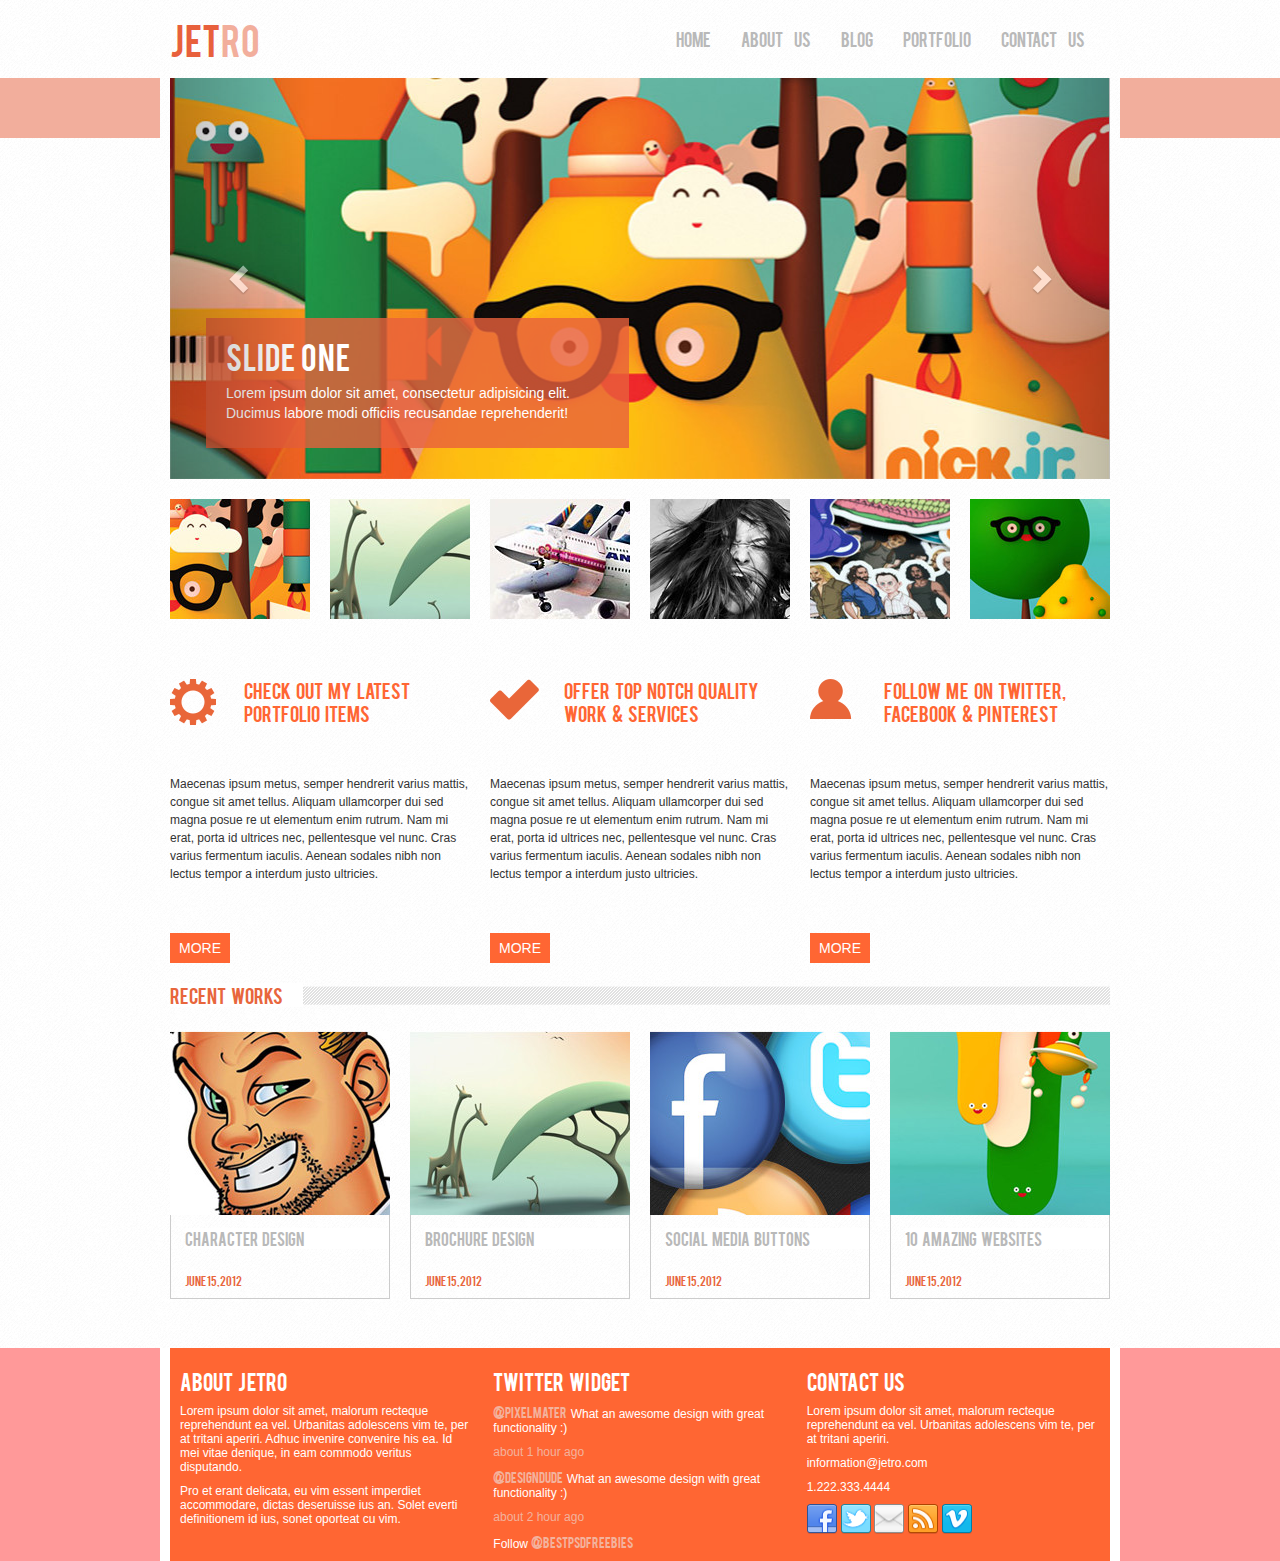
<file: index.html>
<!DOCTYPE html>
<html lang="en">
<head>
	<meta charset="utf-8">
	<meta http-equiv="X-UA-Compatible" content="IE=edge">
	<meta name="viewport" content="width=device-width, initial-scale=1">
	<!-- The above 3 meta tags *must* come first in the head; any other head content must come *after* these tags -->
	<title>Jetro</title>
	<link rel="shortcut icon" href="favicon.ico"/>
	<!-- Bootstrap -->
	<link href="css/bootstrap.min.css" rel="stylesheet">
	<link rel="stylesheet" href="css/style.css"/>

	<!-- HTML5 shim and Respond.js for IE8 support of HTML5 elements and media queries -->
	<!-- WARNING: Respond.js doesn't work if you view the page via file:// -->
	<!--[if lt IE 9]>
	<script src="https://oss.maxcdn.com/html5shiv/3.7.2/html5shiv.min.js"></script>
	<script src="https://oss.maxcdn.com/respond/1.4.2/respond.min.js"></script>
	<![endif]-->
</head>
<body>

<nav class="navbar">
	<div class="container">
		<!-- Brand and toggle get grouped for better mobile display -->
		<div class="navbar-header">
			<button type="button" class="navbar-toggle collapsed" data-toggle="collapse" data-target="#jt-main-nav">
				<span class="sr-only">Toggle navigation</span>
				<span class="icon-bar"></span>
				<span class="icon-bar"></span>
				<span class="icon-bar"></span>
			</button>
			<a class="navbar-brand" href="index.html">JET<span class="jt-light">RO</span></a>
		</div>

		<!-- Collect the nav links, forms, and other content for toggling -->
		<div class="collapse navbar-collapse navbar-right" id="jt-main-nav">
			<ul class="nav navbar-nav">
				<li class="active"><a href="index.html">HOME</a></li>
				<li><a href="about.html">About us</a></li>
				<li><a href="blog.html">Blog</a></li>
				<li><a href="portfolio.html">Portfolio</a></li>
				<li><a href="contact.html">Contact us</a></li>

			</ul>
		</div>
		<!-- /.navbar-collapse -->
	</div>
	<!-- /.container-fluid -->
</nav>

	<div class="container">
		<div id="carousel-example-generic" class="carousel slide" data-ride="carousel">

			<!-- Wrapper for slides -->
			<div class="carousel-inner" role="listbox">
				<div class="item active">
					<img src="img/slider1.jpeg" alt="...">

					<div class="carousel-caption">
						<h2>Slide One</h2>

						<p>Lorem ipsum dolor sit amet, consectetur adipisicing elit. Ducimus labore modi officiis
							recusandae reprehenderit!
						</p>
					</div>
				</div>
				<div class="item">
					<img src="img/slider-two.jpeg" alt="...">

					<div class="carousel-caption">
						<h2>Slide two</h2>

						<p>Lorem ipsum dolor sit amet, consectetur adipisicing elit. Ducimus labore modi officiis
							recusandae reprehenderit!</p>
					</div>
				</div>
				<div class="item">
					<img src="img/slider-three.jpeg" alt="...">

					<div class="carousel-caption">
						<h2>Slide three</h2>

						<p>Lorem ipsum dolor sit amet, consectetur adipisicing elit. Ducimus labore modi officiis
							recusandae reprehenderit!</p>
					</div>
				</div>

				<div class="item">
					<img src="img/slider-four.jpeg" alt="...">

					<div class="carousel-caption">
						<h2>Slide four</h2>

						<p>Lorem ipsum dolor sit amet, consectetur adipisicing elit. Ducimus labore modi officiis
							recusandae reprehenderit!</p>
					</div>
				</div>

				<div class="item">
					<img src="img/slider-five.jpeg" alt="...">

					<div class="carousel-caption">
						<h2>Slide five</h2>

						<p>Lorem ipsum dolor sit amet, consectetur adipisicing elit. Ducimus labore modi officiis
							recusandae reprehenderit!</p>
					</div>
				</div>

				<div class="item">
					<img src="img/slider-six.jpeg" alt="...">

					<div class="carousel-caption">
						<h2>Slide six</h2>

						<p>Lorem ipsum dolor sit amet, consectetur adipisicing elit. Ducimus labore modi officiis
							recusandae reprehenderit!</p>
					</div>
				</div>
			</div>


			<!-- Controls -->
			<a class="left carousel-control" href="#carousel-example-generic" role="button" data-slide="prev">
				<span class="glyphicon glyphicon-chevron-left" aria-hidden="true"></span>
				<span class="sr-only">Previous</span>
			</a>
			<a class="right carousel-control" href="#carousel-example-generic" role="button" data-slide="next">
				<span class="glyphicon glyphicon-chevron-right" aria-hidden="true"></span>
				<span class="sr-only">Next</span>
			</a>
		</div>

	</div>
<section class="jetro-img">
	<div class="container">
		<div class="row">
			<div class="col-sm-4 col-md-2 col-xs-6">
				<img src="img/thumbnails/thumb1.jpeg" alt=""/>
			</div>


			<div class="col-sm-4 col-md-2 col-xs-6">
				<img src="img/thumbnails/thumb2.jpeg" alt=""/>
			</div>

			<div class="col-sm-4 col-md-2 col-xs-6">
				<img src="img/thumbnails/thumb3.jpeg" alt=""/>
			</div>


			<div class="col-sm-4 col-md-2 col-xs-6">
				<img src="img/thumbnails/thumb4.jpeg" alt=""/>
			</div>

			<div class="col-sm-4 col-md-2 col-xs-6">
				<img src="img/thumbnails/thumb5.jpeg" alt=""/>
			</div>


			<div class="col-sm-4 col-md-2 col-xs-6">
				<img src="img/thumbnails/thumb6.jpeg" alt=""/>
			</div>

		</div>
	</div>
</section>

<section class="jetro-info">
	<div class="container">
		<div class="row">
			<div class="col-md-4 col-sm-12">
				<div class="head-col">
					<img src="img/cog.png" alt="conf"/>

					<h2>Check out my latest
						portfolio items</h2>
				</div>
				<p>Maecenas ipsum metus, semper hendrerit varius mattis, congue sit amet tellus. Aliquam ullamcorper dui
					sed magna posue re ut elementum enim rutrum. Nam mi erat, porta id ultrices nec, pellentesque vel
					nunc. Cras varius fermentum iaculis. Aenean sodales nibh non lectus tempor a interdum justo
					ultricies.
				</p>
				<button type="button" class="jetro-bn">MORE</button>
			</div>

			<div class="col-md-4 col-sm-12">
				<div class="head-col">
					<img src="img/ok.png" alt="itok"/>

					<h2>Offer Top Notch Quality Work & Services</h2>
				</div>
				<p>Maecenas ipsum metus, semper hendrerit varius mattis, congue sit amet tellus. Aliquam ullamcorper dui
					sed magna posue re ut elementum enim rutrum. Nam mi erat, porta id ultrices nec, pellentesque vel
					nunc. Cras varius fermentum iaculis. Aenean sodales nibh non lectus tempor a interdum justo
					ultricies.
				</p>
				<button type="button" class="jetro-bn">MORE</button>
			</div>

			<div class="col-md-4 col-sm-12">
				<div class="head-col">
					<img src="img/user.png" alt="user"/>

					<h2>Follow Me on Twitter, Facebook & Pinterest</h2>
				</div>
				<p>Maecenas ipsum metus, semper hendrerit varius mattis, congue sit amet tellus. Aliquam ullamcorper dui
					sed magna posue re ut elementum enim rutrum. Nam mi erat, porta id ultrices nec, pellentesque vel
					nunc. Cras varius fermentum iaculis. Aenean sodales nibh non lectus tempor a interdum justo
					ultricies.
				</p>
				<button type="button" class="jetro-bn">MORE</button>
			</div>
		</div>
	</div>
</section>


<section class="jetro-recent">
	<div class="container">
		<h2 class="jetro-rw"><span>RECENT WORKS</span></h2>
	</div>

	<div class="container jet-text">
		<div class="row">
			<div class="col-md-3 col-sm-6 col-xs-6">
				<img src="img/works/wi_1.jpeg" alt=""/>

				<div class="recent-info">
					<h2>CHARACTER DESIGN</h2>

					<p>June 15,2012</p>
				</div>
			</div>

			<div class="col-md-3 col-sm-6 col-xs-6">
				<img src="img/works/wi_2.jpeg" alt=""/>

				<div class="recent-info">
					<h2>BROCHURE DESIGN</h2>

					<p>June 15,2012</p>
				</div>
			</div>

			<div class="col-md-3 col-sm-6 col-xs-6">
				<img src="img/works/wi_3.jpeg" alt=""/>

				<div class="recent-info">
					<h2>SOCIAL MEDIA BUTTONS</h2>

					<p>June 15,2012</p>
				</div>
			</div>

			<div class="col-md-3 col-sm-6 col-xs-6">
				<img src="img/works/wi_4.jpeg" alt=""/>

				<div class="recent-info">
					<h2>10 AMAZING WEBSITES</h2>

					<p>June 15,2012</p>
				</div>
			</div>

		</div>
	</div>
</section>

<footer class="jetro-fot">
	<div class="container">
		<div class="row">


			<div class="col-md-4 col-sm-4 col-xs-12">
				<h1>About Jetro</h1>

				<p>Lorem ipsum dolor sit amet, malorum recteque reprehendunt ea vel. Urbanitas adolescens vim te, per at
					tritani aperiri. Adhuc invenire convenire his ea. Id mei vitae denique, in eam commodo veritus
					disputando.</p>

				<p>Pro et erant delicata, eu vim essent imperdiet accommodare, dictas deseruisse ius an. Solet everti
					definitionem id ius, sonet oporteat cu vim.</p>
			</div>

			<div class="col-md-4 col-sm-4 col-xs-12">
				<h1>Twitter Widget</h1>

				<p><a href="#">@pixelmater</a> What an awesome design with great functionality :)</p>

				<p class="fot-hour">about 1 hour ago</p>

				<p><a href="#">@designdude</a> What an awesome design with great functionality :)</p>

				<p class="fot-hour">about 2 hour ago</p>

				<p>Follow <a href="#">@bestpsdfreebies</a></p>
			</div>

			<div class="col-md-4 col-sm-4 col-xs-12">
				<h1>Contact US</h1>

				<p>Lorem ipsum dolor sit amet, malorum recteque reprehendunt ea vel. Urbanitas adolescens vim te, per at
					tritani aperiri.</p>

				<p> information@jetro.com</p>

				<p>1.222.333.4444</p>

				<a href="#"> <img src="img/social-icons/fb-icon.png" alt="facebook"></a>
				<a href="#"> <img src="img/social-icons/twitter-icon.png" alt="twitter"></a>
				<a href="#"> <img src="img/social-icons/email-icon.png" alt="email"></a>
				<a href="#"> <img src="img/social-icons/rss-icon.png" alt="rss"></a>
				<a href="#"> <img src="img/social-icons/vimeo-icon.png" alt="vimeo"></a>
			</div>
		</div>
	</div>
</footer>

<!-- jQuery (necessary for Bootstrap's JavaScript plugins) -->
<script src="https://ajax.googleapis.com/ajax/libs/jquery/1.11.2/jquery.min.js"></script>
<!-- Include all compiled plugins (below), or include individual files as needed -->
<script src="js/bootstrap.min.js"></script>
</body>
</html>
</file>
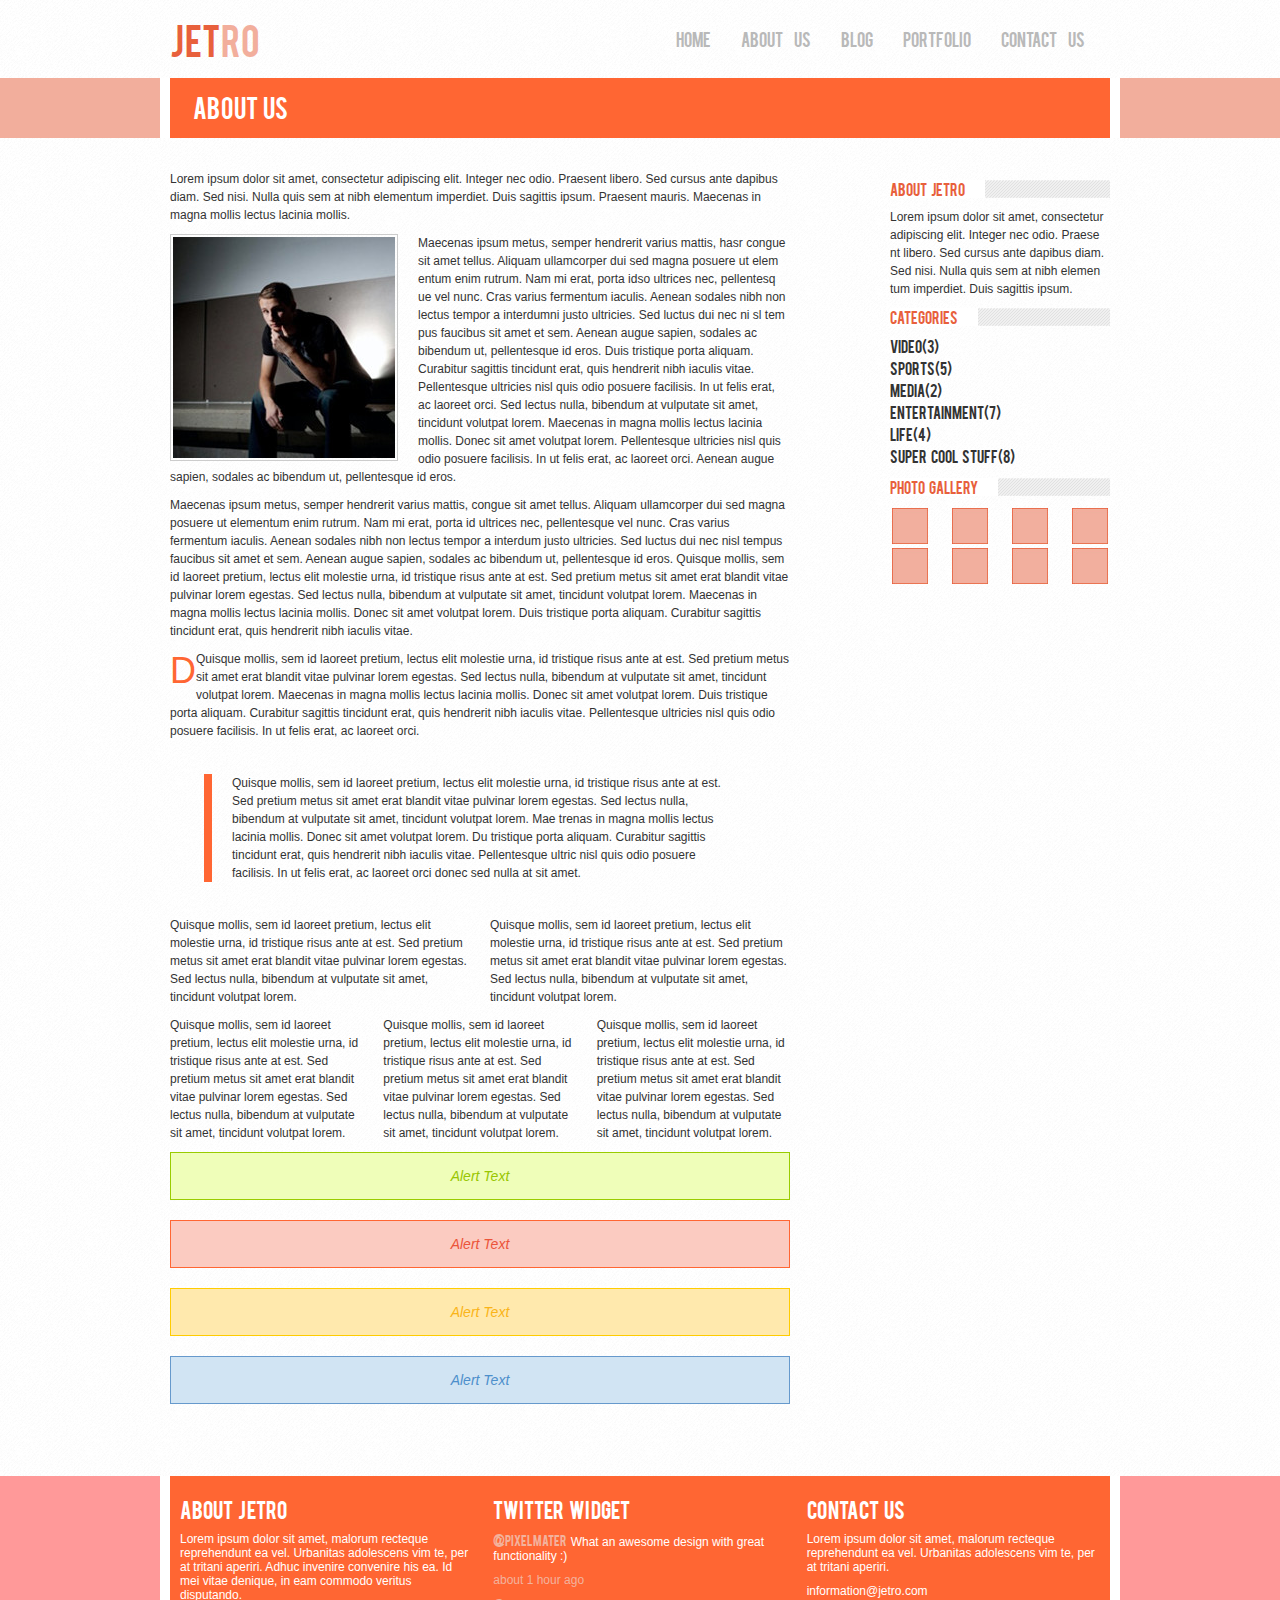
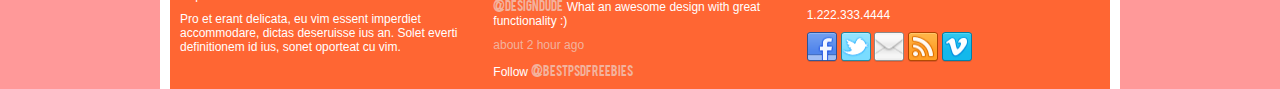
<file: about.html>
<!DOCTYPE html>
<html>
<head lang="en">
	<meta charset="utf-8">
	<meta http-equiv="X-UA-Compatible" content="IE=edge">
	<meta name="viewport" content="width=device-width, initial-scale=1">
	<link rel="shortcut icon" href="favicon.ico"/>
	<!-- The above 3 meta tags *must* come first in the head; any other head content must come *after* these tags -->
	<title>Jetro</title>

	<!-- Bootstrap -->
	<link href="css/bootstrap.min.css" rel="stylesheet">
	<link href="css/style.css" rel="stylesheet">

	<!-- HTML5 shim and Respond.js for IE8 support of HTML5 elements and media queries -->
	<!-- WARNING: Respond.js doesn't work if you view the page via file:// -->
	<!--[if lt IE 9]>
	<script src="https://oss.maxcdn.com/html5shiv/3.7.2/html5shiv.min.js"></script>
	<script src="https://oss.maxcdn.com/respond/1.4.2/respond.min.js"></script>
	<![endif]-->
</head>
<body>
<nav class="navbar">
	<div class="container">
		<!-- Brand and toggle get grouped for better mobile display -->
		<div class="navbar-header">
			<button type="button" class="navbar-toggle collapsed" data-toggle="collapse" data-target="#jt-main-nav">
				<span class="sr-only">Toggle navigation</span>
				<span class="icon-bar"></span>
				<span class="icon-bar"></span>
				<span class="icon-bar"></span>
			</button>
			<a class="navbar-brand" href="index.html">JET<span class="jt-light">RO</span></a>
		</div>

		<!-- Collect the nav links, forms, and other content for toggling -->
		<div class="collapse navbar-collapse navbar-right" id="jt-main-nav">
			<ul class="nav navbar-nav">
				<li class="active"><a href="index.html">HOME</a></li>
				<li><a href="about.html">About us</a></li>
				<li><a href="blog.html">Blog</a></li>
				<li><a href="portfolio.html">Portfolio</a></li>
				<li><a href="contact.html">Contact us</a></li>

			</ul>
		</div>
		<!-- /.navbar-collapse -->
	</div>
	<!-- /.container-fluid -->
</nav>

<div class="container about-head">
	<h1>ABOUT US</h1>
</div>


<section class="about-text">
	<div class="container">
		<div class="row">
			<div class="col-sm-8 col-md-8"><p>
				Lorem ipsum dolor sit amet, consectetur adipiscing elit. Integer nec odio. Praesent libero. Sed cursus
				ante dapibus diam. Sed nisi. Nulla quis sem at nibh elementum imperdiet. Duis sagittis ipsum. Praesent
				mauris. Maecenas in magna mollis lectus lacinia mollis.

			</p>

				<img src="img/mike.jpeg" alt="niga"/>

				<p class="about-text-near">
					Maecenas ipsum metus, semper hendrerit varius mattis, hasr congue sit amet tellus. Aliquam
					ullamcorper dui sed magna posuere ut elem entum enim rutrum. Nam mi erat, porta idso ultrices nec,
					pellentesq ue vel nunc. Cras varius fermentum iaculis. Aenean sodales nibh non lectus tempor a
					interdumni justo ultricies. Sed luctus dui nec ni sl tem pus faucibus sit amet et sem. Aenean augue
					sapien, sodales ac bibendum ut, pellentesque id eros. Duis tristique porta aliquam. Curabitur
					sagittis tincidunt erat, quis hendrerit nibh iaculis vitae. Pellentesque ultricies nisl quis odio
					posuere facilisis. In ut felis erat, ac laoreet orci. Sed lectus nulla, bibendum at vulputate sit
					amet, tincidunt volutpat lorem. Maecenas in magna mollis lectus lacinia mollis. Donec sit amet
					volutpat lorem. Pellentesque ultricies nisl quis odio posuere facilisis. In ut felis erat, ac
					laoreet orci. Aenean augue sapien, sodales ac bibendum ut, pellentesque id eros.
				</p>

				<p>
					Maecenas ipsum metus, semper hendrerit varius mattis, congue sit amet tellus. Aliquam ullamcorper
					dui sed magna posuere ut elementum enim rutrum. Nam mi erat, porta id ultrices nec, pellentesque vel
					nunc. Cras varius fermentum iaculis. Aenean sodales nibh non lectus tempor a interdum justo
					ultricies. Sed luctus dui nec nisl tempus faucibus sit amet et sem. Aenean augue sapien, sodales ac
					bibendum ut, pellentesque id eros.

					Quisque mollis, sem id laoreet pretium, lectus elit molestie urna, id tristique risus ante at est.
					Sed pretium metus sit amet erat blandit vitae pulvinar lorem egestas. Sed lectus nulla, bibendum at
					vulputate sit amet, tincidunt volutpat lorem. Maecenas in magna mollis lectus lacinia mollis. Donec
					sit amet volutpat lorem. Duis tristique porta aliquam. Curabitur sagittis tincidunt erat, quis
					hendrerit nibh iaculis vitae.

				</p>

				<p class="about-first-letter">D Quisque mollis, sem id laoreet pretium, lectus elit
					molestie urna, id tristique risus
					ante at est.
					Sed pretium metus sit amet erat blandit vitae pulvinar lorem egestas. Sed lectus nulla, bibendum at
					vulputate sit amet, tincidunt volutpat lorem. Maecenas in magna mollis lectus lacinia mollis. Donec
					sit amet volutpat lorem. Duis tristique porta aliquam. Curabitur sagittis tincidunt erat, quis
					hendrerit nibh iaculis vitae. Pellentesque ultricies nisl quis odio posuere facilisis. In ut felis
					erat, ac laoreet orci.
				</p>
				<blockquote>
					<p>Quisque mollis, sem id laoreet pretium, lectus elit molestie urna, id tristique risus ante at
						est. Sed pretium metus sit amet erat blandit vitae pulvinar lorem egestas. Sed lectus nulla,
						bibendum at vulputate sit amet, tincidunt volutpat lorem. Mae trenas in magna mollis lectus
						lacinia mollis. Donec sit amet volutpat lorem. Du tristique porta aliquam. Curabitur sagittis
						tincidunt erat, quis hendrerit nibh iaculis vitae. Pellentesque ultric nisl quis odio posuere
						facilisis. In ut felis erat, ac laoreet orci donec sed nulla at sit amet.</p>
				</blockquote>
				<div class="row">
					<div class="col-sm-6 col-md-6">
						<p>Quisque mollis, sem id laoreet pretium, lectus elit molestie urna, id
							tristique risus ante at
							est. Sed pretium metus sit amet erat blandit vitae pulvinar lorem egestas. Sed lectus nulla,
							bibendum at vulputate sit amet, tincidunt volutpat lorem. </p>
					</div>
					<div class="col-sm-6 col-md-6">
						<p>Quisque mollis, sem id laoreet pretium, lectus elit molestie urna, id
							tristique risus ante at
							est. Sed pretium metus sit amet erat blandit vitae pulvinar lorem egestas. Sed lectus nulla,
							bibendum at vulputate sit amet, tincidunt volutpat lorem. </p>
					</div>
				</div>
				<div class="row">
					<div class="col-sm-4">
						<p>Quisque mollis, sem id laoreet pretium, lectus elit molestie urna, id
							tristique risus ante at
							est. Sed pretium metus sit amet erat blandit vitae pulvinar lorem egestas. Sed lectus nulla,
							bibendum at vulputate sit amet, tincidunt volutpat lorem. </p>
					</div>
					<div class="col-sm-4">
						<p>Quisque mollis, sem id laoreet pretium, lectus elit molestie urna, id
							tristique risus ante at
							est. Sed pretium metus sit amet erat blandit vitae pulvinar lorem egestas. Sed lectus nulla,
							bibendum at vulputate sit amet, tincidunt volutpat lorem. </p>
					</div>
					<div class="col-sm-4">
						<p>Quisque mollis, sem id laoreet pretium, lectus elit molestie urna, id
							tristique risus ante at
							est. Sed pretium metus sit amet erat blandit vitae pulvinar lorem egestas. Sed lectus nulla,
							bibendum at vulputate sit amet, tincidunt volutpat lorem. </p>
					</div>
				</div>
				<div class="alert alert-first" role="alert">Alert Text</div>
				<div class="alert alert-second" role="alert">Alert Text</div>
				<div class="alert alert-three" role="alert">Alert Text</div>
				<div class="alert alert-four" role="alert">Alert Text</div>
			</div>

			<div class="col-sm-3 col-sm-offset-1 blog-sidebar">

				<div class="sidebar-module sidebar-module-inset">
					<a href="about.html"><h4 class="about-h"><span>About Jetro</span></h4></a>

					<p>Lorem ipsum dolor sit amet, consectetur adipiscing elit. Integer nec odio. Praese nt libero. Sed
						cursus ante dapibus diam. Sed nisi. Nulla quis sem at nibh elemen tum imperdiet. Duis sagittis
						ipsum. </p>
				</div>

				<div class="sidebar-module">
					<a href="#"><h4 class="about-h"><span>Categories</span></h4></a>
					<ol class="list-unstyled">
						<li><a href="#">Video(3)</a></li>
						<li><a href="#">Sports(5)</a></li>
						<li><a href="#">Media(2)</a></li>
						<li><a href="#">Entertainment(7)</a></li>
						<li><a href="#">Life(4)</a></li>
						<li><a href="#">Super Cool Stuff(8)</a></li>

					</ol>
				</div>

				<div class="sidebar-module">
					<a href="portfolio.html"><h4 class="about-h"><span>Photo Gallery</span></h4></a>

					<div class="row">
						<div class="col-sm-3 col-md-3">
							<a href="#"><img src="img/spacer.jpeg" alt="spacer"></a>
						</div>
						<div class="col-sm-3 col-md-3">
							<a href="#"><img src="img/spacer.jpeg" alt="spacer"></a>
						</div>
						<div class="col-sm-3 col-md-3">
							<a href="#"><img src="img/spacer.jpeg" alt="spacer"></a>
						</div>
						<div class="col-sm-3 col-md-3">
							<a href="#"><img src="img/spacer.jpeg" alt="spacer"></a>
						</div>
					</div>
					<div class="row">
						<div class="col-sm-3 col-md-3">
							<a href="#"><img src="img/spacer.jpeg" alt="spacer"></a>
						</div>
						<div class="col-sm-3 col-md-3">
							<a href="#"><img src="img/spacer.jpeg" alt="spacer"></a>
						</div>
						<div class="col-sm-3 col-md-3">
							<a href="#"><img src="img/spacer.jpeg" alt="spacer"></a>
						</div>
						<div class="col-sm-3 col-md-3">
							<a href="#"><img src="img/spacer.jpeg" alt="spacer"></a>
						</div>
					</div>
				</div>

			</div>

</section>


<footer class="jetro-fot">
	<div class="container">
		<div class="row">


			<div class="col-md-4 col-sm-4 col-xs-12">
				<h1>About Jetro</h1>

				<p>Lorem ipsum dolor sit amet, malorum recteque reprehendunt ea vel. Urbanitas adolescens vim te, per at
					tritani aperiri. Adhuc invenire convenire his ea. Id mei vitae denique, in eam commodo veritus
					disputando.</p>

				<p>Pro et erant delicata, eu vim essent imperdiet accommodare, dictas deseruisse ius an. Solet everti
					definitionem id ius, sonet oporteat cu vim.</p>
			</div>

			<div class="col-md-4 col-sm-4 col-xs-12">
				<h1>Twitter Widget</h1>

				<p><a href="#">@pixelmater</a> What an awesome design with great functionality :)</p>

				<p class="fot-hour">about 1 hour ago</p>

				<p><a href="#">@designdude</a> What an awesome design with great functionality :)</p>

				<p class="fot-hour">about 2 hour ago</p>

				<p>Follow <a href="#">@bestpsdfreebies</a></p>
			</div>

			<div class="col-md-4 col-sm-4 col-xs-12">
				<h1>Contact US</h1>

				<p>Lorem ipsum dolor sit amet, malorum recteque reprehendunt ea vel. Urbanitas adolescens vim te, per at
					tritani aperiri.</p>

				<p> information@jetro.com</p>

				<p>1.222.333.4444</p>

				<a href="#"> <img src="img/social-icons/fb-icon.png" alt="facebook"></a>
				<a href="#"> <img src="img/social-icons/twitter-icon.png" alt="twitter"></a>
				<a href="#"> <img src="img/social-icons/email-icon.png" alt="email"></a>
				<a href="#"> <img src="img/social-icons/rss-icon.png" alt="rss"></a>
				<a href="#"> <img src="img/social-icons/vimeo-icon.png" alt="vimeo"></a>
			</div>
		</div>
	</div>
</footer>

<!-- jQuery (necessary for Bootstrap's JavaScript plugins) -->
<script src="https://ajax.googleapis.com/ajax/libs/jquery/1.11.2/jquery.min.js"></script>
<!-- Include all compiled plugins (below), or include individual files as needed -->
<script src="js/bootstrap.min.js"></script>
</body>
</html>
</file>
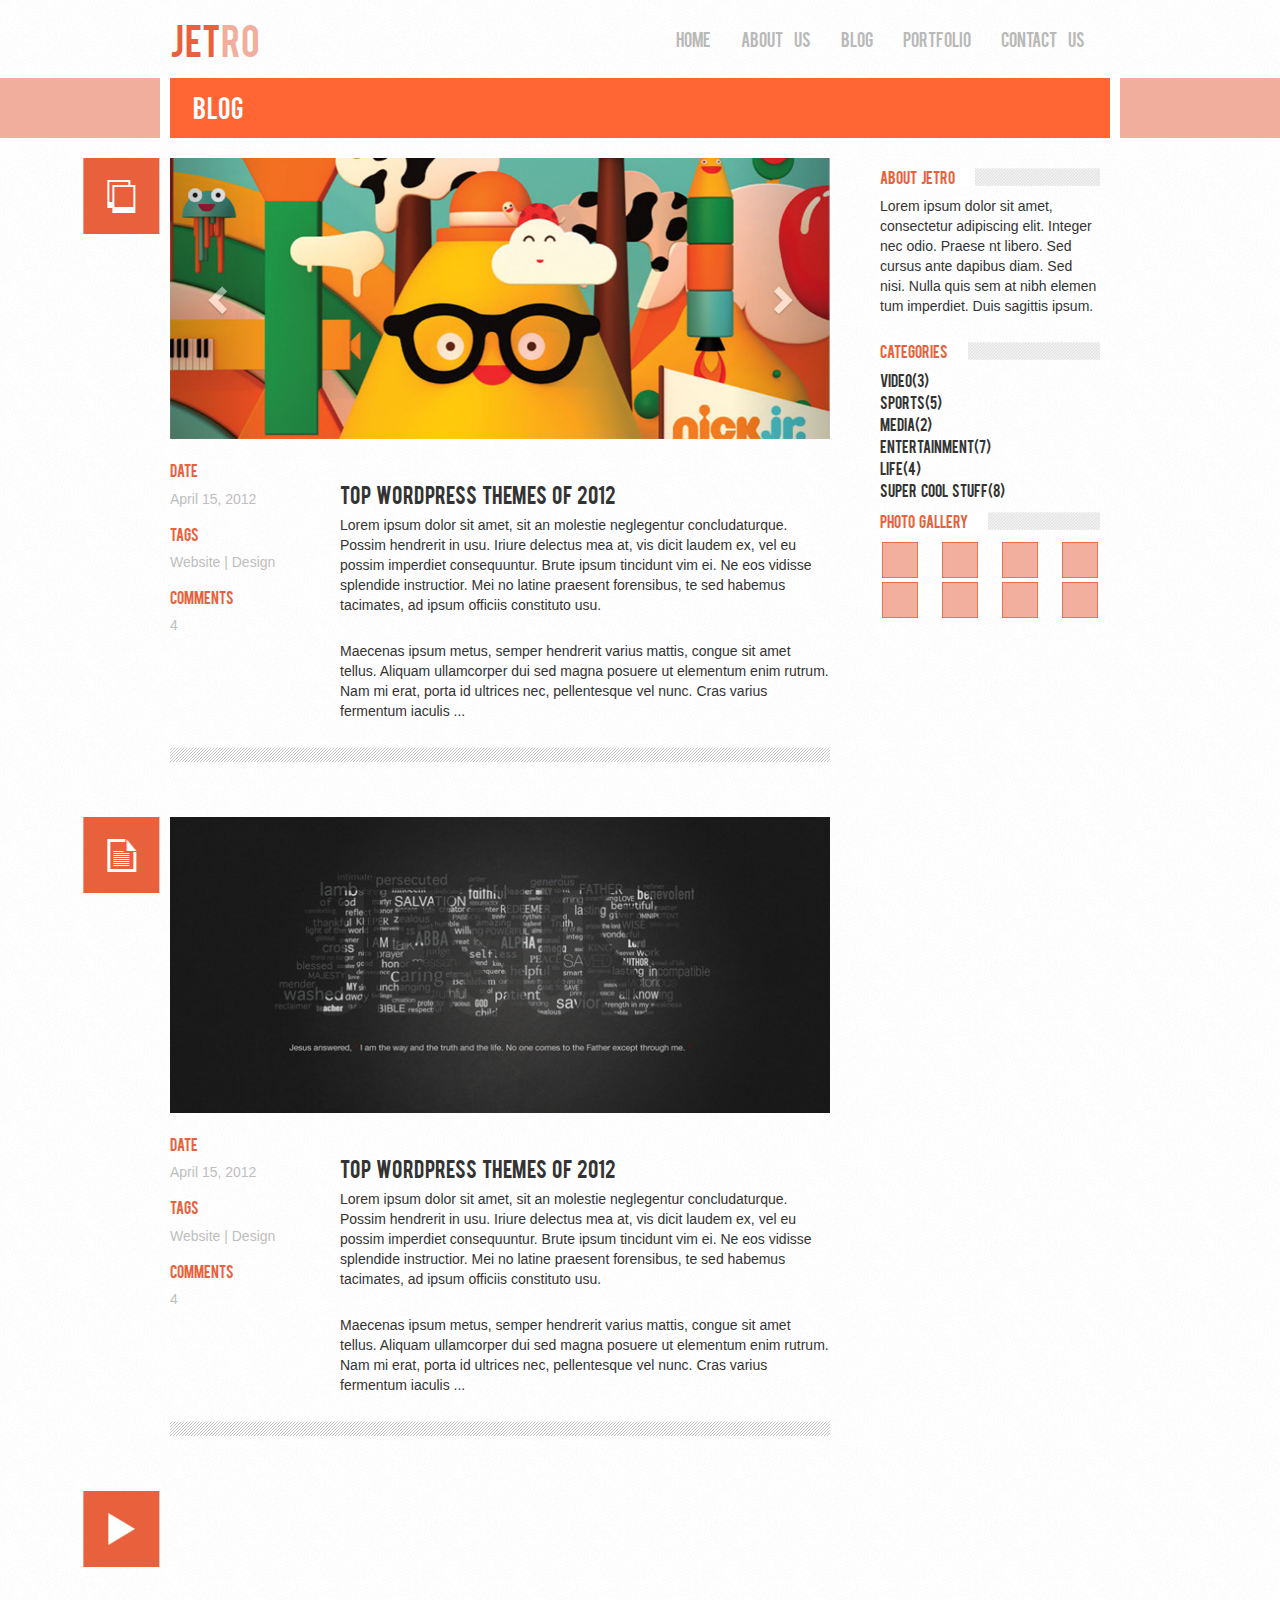
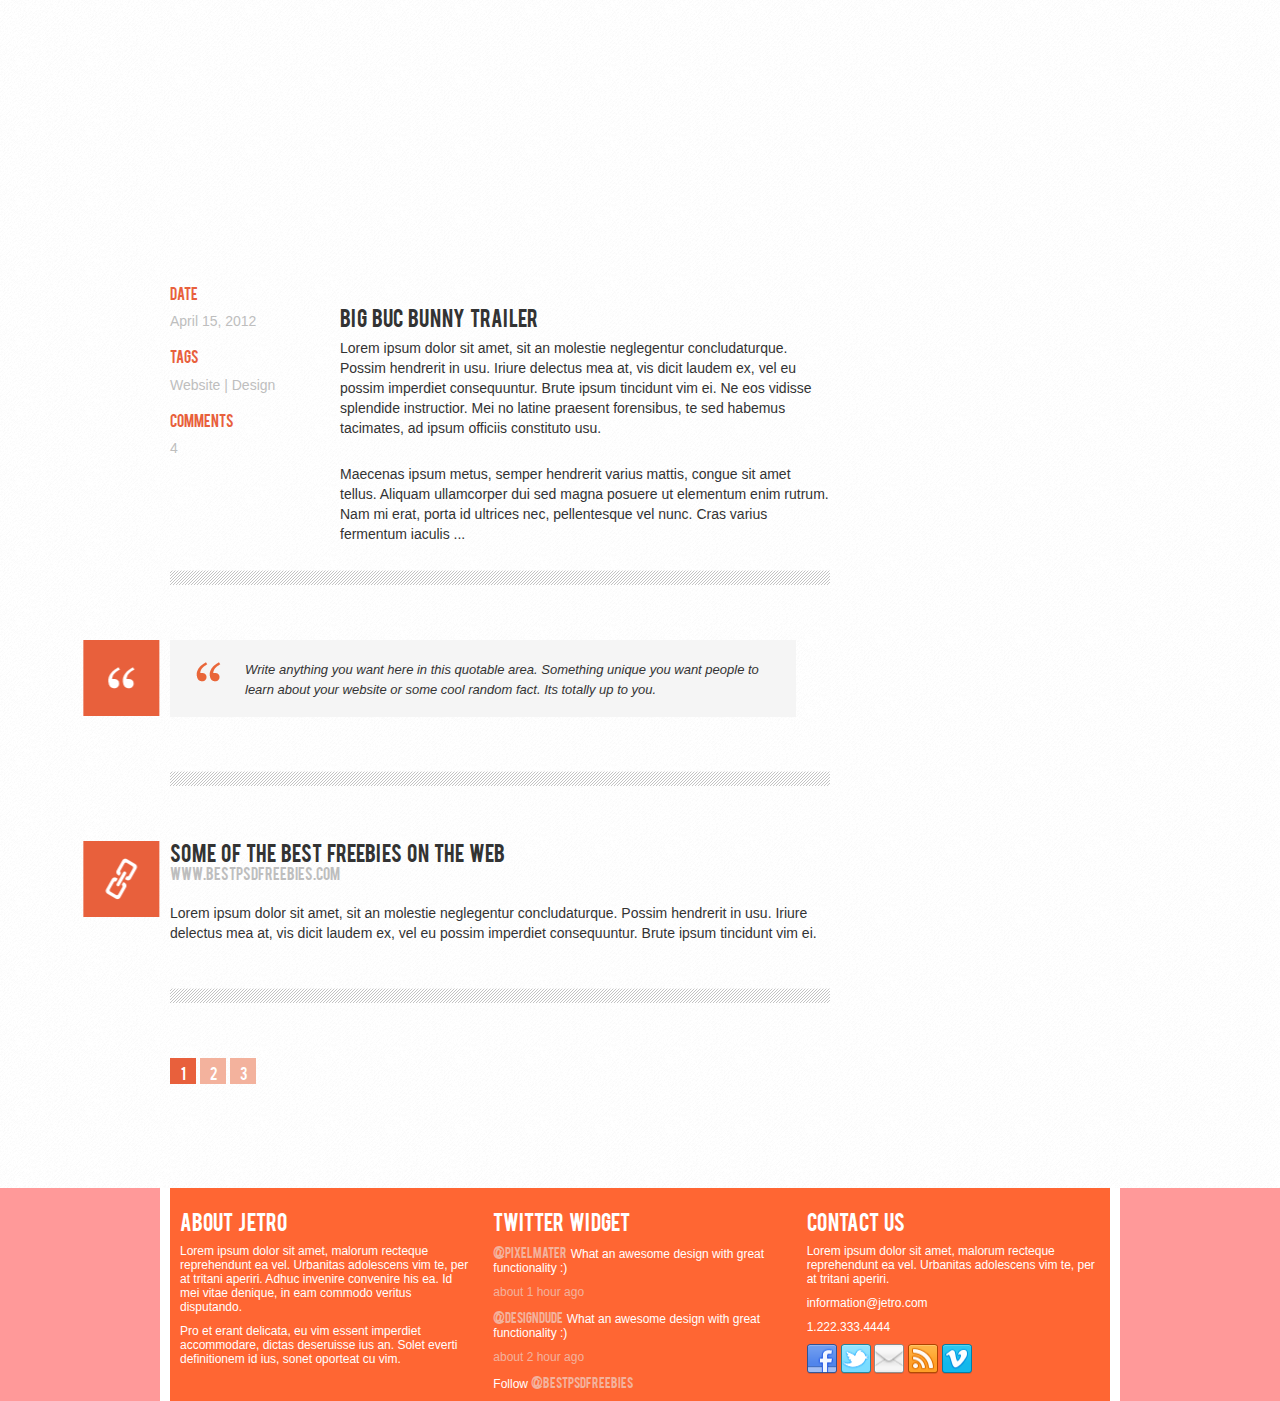
<file: blog.html>
<!DOCTYPE html>
<html>
<head>
	<meta charset="utf-8">
	<meta http-equiv="X-UA-Compatible" content="IE=edge">
	<meta name="viewport" content="width=device-width, initial-scale=1">
	<!-- The above 3 meta tags *must* come first in the head; any other head content must come *after* these tags -->
	<title>Jetro</title>
	<link rel="shortcut icon" href="favicon.ico"/>
	<!-- Bootstrap -->
	<link href="css/bootstrap.min.css" rel="stylesheet">
	<link rel="stylesheet" href="css/style.css"/>

	<!-- HTML5 shim and Respond.js for IE8 support of HTML5 elements and media queries -->
	<!-- WARNING: Respond.js doesn't work if you view the page via file:// -->
	<!--[if lt IE 9]>
	<script src="https://oss.maxcdn.com/html5shiv/3.7.2/html5shiv.min.js"></script>
	<script src="https://oss.maxcdn.com/respond/1.4.2/respond.min.js"></script>
	<![endif]-->
</head>
<body>

<nav class="navbar">
	<div class="container">
		<!-- Brand and toggle get grouped for better mobile display -->
		<div class="navbar-header">
			<button type="button" class="navbar-toggle collapsed" data-toggle="collapse" data-target="#jt-main-nav">
				<span class="sr-only">Toggle navigation</span>
				<span class="icon-bar"></span>
				<span class="icon-bar"></span>
				<span class="icon-bar"></span>
			</button>
			<a class="navbar-brand" href="index.html">JET<span class="jt-light">RO</span></a>
		</div>

		<!-- Collect the nav links, forms, and other content for toggling -->
		<div class="collapse navbar-collapse navbar-right" id="jt-main-nav">
			<ul class="nav navbar-nav">
				<li class="active"><a href="index.html">HOME</a></li>
				<li><a href="about.html">About us</a></li>
				<li><a href="blog.html">Blog</a></li>
				<li><a href="portfolio.html">Portfolio</a></li>
				<li><a href="contact.html">Contact us</a></li>

			</ul>
		</div>
		<!-- /.navbar-collapse -->
	</div>
	<!-- /.container-fluid -->
</nav>
<div class="container about-head">
	<h1>BLOG</h1>
</div>

<section class="jt-blog">
	<div class="container">
		<div class="row">
			<div class="col-xs-12 col-sm-9">
				<div class="jt-blog-content">
					<article class="jt-blog-item jt-blog-gallery">

						<div id="carousel-example-generic" class="carousel slide" data-ride="carousel">

							<!-- Wrapper for slides -->
							<div class="carousel-inner" role="listbox">
								<div class="item active">
									<img src="img/slider1.jpeg" alt="...">


								</div>
								<div class="item">
									<img src="img/slider-two.jpeg" alt="...">


								</div>
								<div class="item">
									<img src="img/slider-three.jpeg" alt="...">


								</div>

								<div class="item">
									<img src="img/slider-four.jpeg" alt="...">


								</div>

								<div class="item">
									<img src="img/slider-five.jpeg" alt="...">

								</div>

								<div class="item">
									<img src="img/slider-six.jpeg" alt="...">


								</div>
							</div>


							<!-- Controls -->
							<a class="left carousel-control" href="#carousel-example-generic" role="button"
							   data-slide="prev">
								<span class="glyphicon glyphicon-chevron-left" aria-hidden="true"></span>
								<span class="sr-only">Previous</span>
							</a>
							<a class="right carousel-control" href="#carousel-example-generic" role="button"
							   data-slide="next">
								<span class="glyphicon glyphicon-chevron-right" aria-hidden="true"></span>
								<span class="sr-only">Next</span>
							</a>
						</div>
						<div class="row">
							<div class="col-xs-3">
								<h4>Date</h4>
								<p class="jt-blog-date">April 15, 2012</p>

								<h4>Tags</h4>

								<p class="jt-blog-date">Website | Design</p>

								<h4>Comments</h4>

								<p class="jt-blog-date">4</p>
							</div>
							<div class="col-xs-9">
								<h2>Top WordPress Themes of 2012</h2>

								<p>Lorem ipsum dolor sit amet, sit an molestie neglegentur concludaturque. Possim
									hendrerit in usu.
									Iriure delectus mea at, vis dicit laudem ex, vel eu possim imperdiet consequuntur.
									Brute ipsum
									tincidunt vim ei. Ne eos vidisse splendide instructior. Mei no latine praesent
									forensibus, te
									sed habemus tacimates, ad ipsum officiis constituto usu.</p>

								<p>Maecenas ipsum metus, semper hendrerit varius mattis, congue sit amet tellus. Aliquam
									ullamcorper dui sed magna posuere ut elementum enim rutrum. Nam mi erat, porta id
									ultrices nec,
									pellentesque vel nunc. Cras varius fermentum iaculis ...</p>
							</div>
						</div>
					</article>
					<article class="jt-blog-item jt-blog-text">
						<img src="img/blog-jesus.jpg" alt="jesus"/>

						<div class="row">
							<div class="col-sm-3 col-md-3">
								<h4>Date</h4>
								<p class="jt-blog-date">April 15, 2012</p>

								<h4>Tags</h4>

								<p class="jt-blog-date">Website | Design</p>

								<h4>Comments</h4>

								<p class="jt-blog-date">4</p>
							</div>
							<div class="col-sm-9 col-md-9">
								<h2>Top WordPress Themes of 2012</h2>

								<p>Lorem ipsum dolor sit amet, sit an molestie neglegentur concludaturque. Possim
									hendrerit in usu.
									Iriure delectus mea at, vis dicit laudem ex, vel eu possim imperdiet consequuntur.
									Brute ipsum
									tincidunt vim ei. Ne eos vidisse splendide instructior. Mei no latine praesent
									forensibus, te
									sed habemus tacimates, ad ipsum officiis constituto usu.</p>

								<p>Maecenas ipsum metus, semper hendrerit varius mattis, congue sit amet tellus. Aliquam
									ullamcorper dui sed magna posuere ut elementum enim rutrum. Nam mi erat, porta id
									ultrices nec,
									pellentesque vel nunc. Cras varius fermentum iaculis ...</p>
							</div>
						</div>
					</article>

					<article class="jt-blog-item jt-blog-video">
						<div class="embed-responsive embed-responsive-16by9">
							<iframe width="560" height="315" src="https://www.youtube.com/embed/XSGBVzeBUbk" frameborder="0" allowfullscreen>
							</iframe>
						</div>
						<div class="row">
							<div class="col-sm-3 col-md-3">
								<h4>Date</h4>

								<p class="jt-blog-date">April 15, 2012</p>

								<h4>Tags</h4>

								<p class="jt-blog-date">Website | Design</p>

								<h4>Comments</h4>

								<p class="jt-blog-date">4</p>
							</div>
							<div class="col-sm-9 col-md-9">
								<h2>Big Buc Bunny Trailer</h2>

								<p>Lorem ipsum dolor sit amet, sit an molestie neglegentur concludaturque. Possim
									hendrerit in usu.
									Iriure delectus mea at, vis dicit laudem ex, vel eu possim imperdiet consequuntur.
									Brute ipsum
									tincidunt vim ei. Ne eos vidisse splendide instructior. Mei no latine praesent
									forensibus, te
									sed habemus tacimates, ad ipsum officiis constituto usu.</p>

								<p>Maecenas ipsum metus, semper hendrerit varius mattis, congue sit amet tellus. Aliquam
									ullamcorper dui sed magna posuere ut elementum enim rutrum. Nam mi erat, porta id
									ultrices nec,
									pellentesque vel nunc. Cras varius fermentum iaculis ...</p>
							</div>
						</div>
					</article>
					<article class="jt-blog-item jt-blog-quote">
						<blockquote>
							<p>
								Write anything you want here in this quotable area. Something unique you want people to
								learn
								about your website or some cool random fact. Its totally up to you.
							</p>
						</blockquote>
					</article>
					<article class="jt-blog-item jt-blog-quote2">
						<h2>Some of the best freebies on the web</h2>
						<a href="#">www.bestpsdfreebies.com</a>

						<p>Lorem ipsum dolor sit amet, sit an molestie neglegentur concludaturque. Possim hendrerit in
							usu. Iriure
							delectus mea at, vis dicit laudem ex, vel eu possim imperdiet consequuntur. Brute ipsum
							tincidunt vim ei.
						</p>
					</article>
					<ul class="pagination">
						<li><a href="#" class="active">1</a></li>
						<li><a href="#" class="disabled">2</a></li>
						<li><a href="#" class="disabled">3</a></li>
					</ul>
				</div>
			</div>
			<div class="col-sm-3 col-sm-offset-1 blog-sidebar smd">

				<div class="sidebar-module sidebar-module-inset">
					<a href="about.html"><h4 class="about-h"><span>About Jetro</span></h4></a>

					<p>Lorem ipsum dolor sit amet, consectetur adipiscing elit. Integer nec odio. Praese nt libero. Sed
						cursus ante dapibus diam. Sed nisi. Nulla quis sem at nibh elemen tum imperdiet. Duis sagittis
						ipsum. </p>
				</div>

				<div class="sidebar-module">
					<a href="#"><h4 class="about-h"><span>Categories</span></h4></a>
					<ol class="list-unstyled">
						<li><a href="#">Video(3)</a></li>
						<li><a href="#">Sports(5)</a></li>
						<li><a href="#">Media(2)</a></li>
						<li><a href="#">Entertainment(7)</a></li>
						<li><a href="#">Life(4)</a></li>
						<li><a href="#">Super Cool Stuff(8)</a></li>

					</ol>
				</div>

				<div class="sidebar-module">
					<a href="portfolio.html"><h4 class="about-h"><span>Photo Gallery</span></h4></a>

					<div class="row">
						<div class="col-sm-3 col-md-3">
							<a href="#"><img src="img/spacer.jpeg" alt="spacer"></a>
						</div>
						<div class="col-sm-3 col-md-3">
							<a href="#"><img src="img/spacer.jpeg" alt="spacer"></a>
						</div>
						<div class="col-sm-3 col-md-3">
							<a href="#"><img src="img/spacer.jpeg" alt="spacer"></a>
						</div>
						<div class="col-sm-3 col-md-3">
							<a href="#"><img src="img/spacer.jpeg" alt="spacer"></a>
						</div>
					</div>
					<div class="row">
						<div class="col-sm-3 col-md-3">
							<a href="#"><img src="img/spacer.jpeg" alt="spacer"></a>
						</div>
						<div class="col-sm-3 col-md-3">
							<a href="#"><img src="img/spacer.jpeg" alt="spacer"></a>
						</div>
						<div class="col-sm-3 col-md-3">
							<a href="#"><img src="img/spacer.jpeg" alt="spacer"></a>
						</div>
						<div class="col-sm-3 col-md-3">
							<a href="#"><img src="img/spacer.jpeg" alt="spacer"></a>
						</div>
					</div>
				</div>

			</div>
		</div>


</section>


<footer class="jetro-fot">
	<div class="container">
		<div class="row">


			<div class="col-md-4 col-sm-4 col-xs-12">
				<h1>About Jetro</h1>

				<p>Lorem ipsum dolor sit amet, malorum recteque reprehendunt ea vel. Urbanitas adolescens vim te, per at
					tritani aperiri. Adhuc invenire convenire his ea. Id mei vitae denique, in eam commodo veritus
					disputando.</p>

				<p>Pro et erant delicata, eu vim essent imperdiet accommodare, dictas deseruisse ius an. Solet everti
					definitionem id ius, sonet oporteat cu vim.</p>
			</div>

			<div class="col-md-4 col-sm-4 col-xs-12">
				<h1>Twitter Widget</h1>

				<p><a href="#">@pixelmater</a> What an awesome design with great functionality :)</p>

				<p class="fot-hour">about 1 hour ago</p>

				<p><a href="#">@designdude</a> What an awesome design with great functionality :)</p>

				<p class="fot-hour">about 2 hour ago</p>

				<p>Follow <a href="#">@bestpsdfreebies</a></p>
			</div>

			<div class="col-md-4 col-sm-4 col-xs-12">
				<h1>Contact US</h1>

				<p>Lorem ipsum dolor sit amet, malorum recteque reprehendunt ea vel. Urbanitas adolescens vim te, per at
					tritani aperiri.</p>

				<p> information@jetro.com</p>

				<p>1.222.333.4444</p>

				<a href="#"> <img src="img/social-icons/fb-icon.png" alt="facebook"></a>
				<a href="#"> <img src="img/social-icons/twitter-icon.png" alt="twitter"></a>
				<a href="#"> <img src="img/social-icons/email-icon.png" alt="email"></a>
				<a href="#"> <img src="img/social-icons/rss-icon.png" alt="rss"></a>
				<a href="#"> <img src="img/social-icons/vimeo-icon.png" alt="vimeo"></a>
			</div>
		</div>
	</div>
</footer>

<!-- jQuery (necessary for Bootstrap's JavaScript plugins) -->
<script src="https://ajax.googleapis.com/ajax/libs/jquery/1.11.2/jquery.min.js"></script>
<!-- Include all compiled plugins (below), or include individual files as needed -->
<script src="js/bootstrap.min.js"></script>
</body>
</html>
</file>
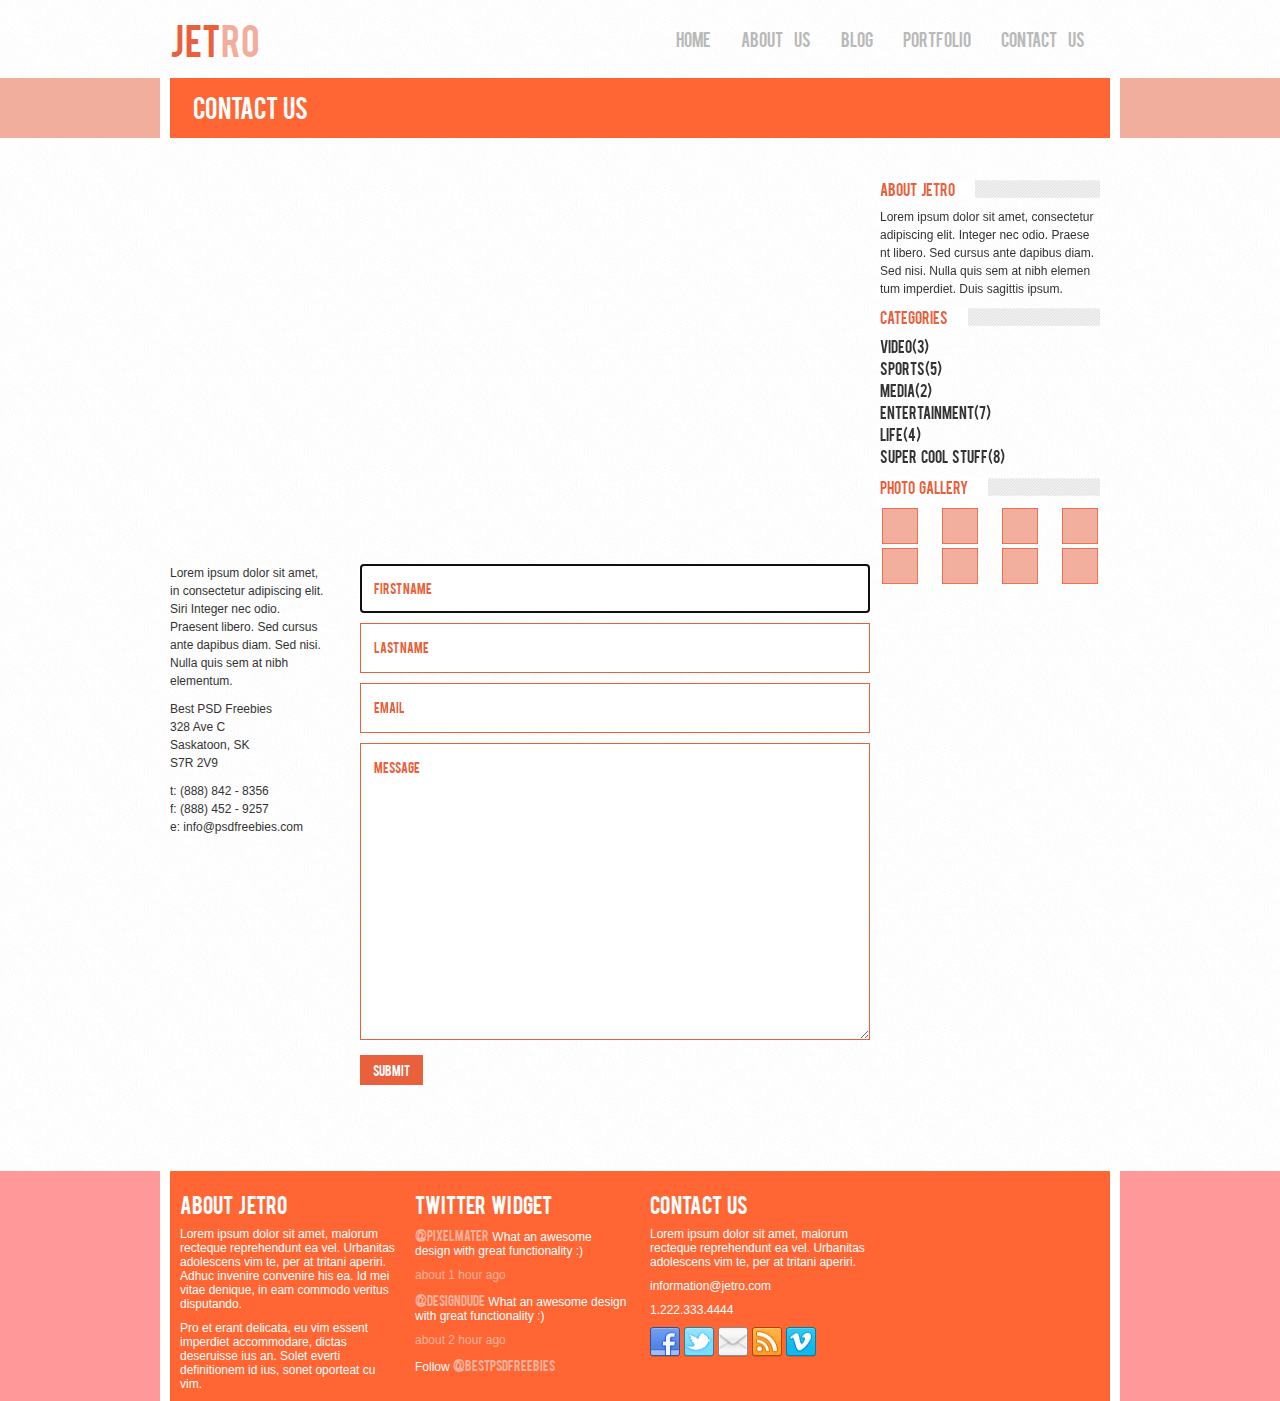
<file: contact.html>
<!DOCTYPE html>
<html>
<head>
	<meta charset="utf-8">
	<meta http-equiv="X-UA-Compatible" content="IE=edge">
	<meta name="viewport" content="width=device-width, initial-scale=1">
	<!-- The above 3 meta tags *must* come first in the head; any other head content must come *after* these tags -->
	<title>Jetro</title>
	<link rel="shortcut icon" href="favicon.ico"/>
	<!-- Bootstrap -->
	<link href="css/bootstrap.min.css" rel="stylesheet">
	<link rel="stylesheet" href="css/style.css"/>

	<!-- HTML5 shim and Respond.js for IE8 support of HTML5 elements and media queries -->
	<!-- WARNING: Respond.js doesn't work if you view the page via file:// -->
	<!--[if lt IE 9]>
	<script src="https://oss.maxcdn.com/html5shiv/3.7.2/html5shiv.min.js"></script>
	<script src="https://oss.maxcdn.com/respond/1.4.2/respond.min.js"></script>
	<![endif]-->
</head>
<body>

<nav class="navbar">
	<div class="container">
		<!-- Brand and toggle get grouped for better mobile display -->
		<div class="navbar-header">
			<button type="button" class="navbar-toggle collapsed" data-toggle="collapse" data-target="jt-main-nav">
				<span class="sr-only">Toggle navigation</span>
				<span class="icon-bar"></span>
				<span class="icon-bar"></span>
				<span class="icon-bar"></span>
			</button>
			<a class="navbar-brand" href="index.html">JET<span class="jt-light">RO</span></a>
		</div>

		<!-- Collect the nav links, forms, and other content for toggling -->
		<div class="collapse navbar-collapse navbar-right" id="jt-main-nav">
			<ul class="nav navbar-nav">
				<li class="active"><a href="index.html">HOME</a></li>
				<li><a href="about.html">About us</a></li>
				<li><a href="blog.html">Blog</a></li>
				<li><a href="portfolio.html">Portfolio</a></li>
				<li><a href="contact.html">Contact us</a></li>

			</ul>
		</div>
		<!-- /.navbar-collapse -->
	</div>
	<!-- /.container-fluid -->
</nav>
<div class="container about-head">
	<h1>CONTACT US</h1>
</div>

<section class="about-text">
	<div class="container">
		<div class="row">
			<div class="col-md-9">
				<div class="embed-responsive embed-responsive-16by9">
					<iframe class="embed-responsive-item"
							src="https://www.google.com/maps/embed?pb=!1m18!1m12!1m3!1d9796.295621400153!2d-106.6426500919094!3d52.13297710956301!2m3!1f0!2f0!3f0!3m2!1i1024!2i768!4f13.1!3m3!1m2!1s0x0000000000000000%3A0x4fff84ef4b435795!2sSaskatoon+Island!5e0!3m2!1sru!2sua!4v1433310668786"
							width="600" height="450" frameborder="0" style="border:0"></iframe>
				</div>
				<div class="row">
					<div class="col-sm-5 col-md-5 col-lg-3">
						<p>Lorem ipsum dolor sit amet, in consectetur adipiscing elit. Siri Integer nec odio. Praesent
							libero. Sed cursus ante dapibus diam. Sed nisi. Nulla quis sem at nibh elementum.</p>

						<p><span class="jet-red-text">Best PSD Freebies</span><br>
							328 Ave C<br>
							Saskatoon, SK<br>
							S7R 2V9</p>

						<p>t: (888) 842 - 8356<br>
							f: (888) 452 - 9257<br>
							e: info@psdfreebies.com</p>
					</div>
					<div class="col-sm-7 col-md-7 col-lg-9">
						<form class="jet-form">
							<input type="text" class="jet-form-field" placeholder="First Name" autofocus="">
							<input type="text" class="jet-form-field" placeholder="Last Name">
							<input type="email" class="jet-form-field" id="inputEmail3" placeholder="Email">
							<textarea class="jet-form-field" rows="10" placeholder="Message"></textarea>
							<button type="submit" class="btn">Submit</button>
						</form>
					</div>
				</div>


			</div>
			<div class="col-sm-3 col-sm-offset-1 blog-sidebar smd">

				<div class="sidebar-module sidebar-module-inset">
					<a href="about.html"><h4 class="about-h"><span>About Jetro</span></h4></a>

					<p>Lorem ipsum dolor sit amet, consectetur adipiscing elit. Integer nec odio. Praese nt libero. Sed
						cursus ante dapibus diam. Sed nisi. Nulla quis sem at nibh elemen tum imperdiet. Duis sagittis
						ipsum. </p>
				</div>

				<div class="sidebar-module">
					<a href="#"><h4 class="about-h"><span>Categories</span></h4></a>
					<ol class="list-unstyled">
						<li><a href="#">Video(3)</a></li>
						<li><a href="#">Sports(5)</a></li>
						<li><a href="#">Media(2)</a></li>
						<li><a href="#">Entertainment(7)</a></li>
						<li><a href="#">Life(4)</a></li>
						<li><a href="#">Super Cool Stuff(8)</a></li>

					</ol>
				</div>
				<div class="sidebar-module">
					<a href="portfolio.html"><h4 class="about-h"><span>Photo Gallery</span></h4></a>

					<div class="row">
						<div class="col-sm-3 col-md-3">
							<a href="#"><img src="img/spacer.jpeg" alt="spacer"></a>
						</div>
						<div class="col-sm-3 col-md-3">
							<a href="#"><img src="img/spacer.jpeg" alt="spacer"></a>
						</div>
						<div class="col-sm-3 col-md-3">
							<a href="#"><img src="img/spacer.jpeg" alt="spacer"></a>
						</div>
						<div class="col-sm-3 col-md-3">
							<a href="#"><img src="img/spacer.jpeg" alt="spacer"></a>
						</div>
					</div>
					<div class="row">
						<div class="col-sm-3 col-md-3">
							<a href="#"><img src="img/spacer.jpeg" alt="spacer"></a>
						</div>
						<div class="col-sm-3 col-md-3">
							<a href="#"><img src="img/spacer.jpeg" alt="spacer"></a>
						</div>
						<div class="col-sm-3 col-md-3">
							<a href="#"><img src="img/spacer.jpeg" alt="spacer"></a>
						</div>
						<div class="col-sm-3 col-md-3">
							<a href="#"><img src="img/spacer.jpeg" alt="spacer"></a>
						</div>
					</div>
				</div>
			</div>
		</div>
	</div>

</section>
</div>


</section>


<footer class="jetro-fot">
	<div class="container">
		<div class="row">


			<div class="col-sm-4 col-md-3 fot-right">
				<h1>About Jetro</h1>

				<p>Lorem ipsum dolor sit amet, malorum recteque reprehendunt ea vel. Urbanitas adolescens vim te, per at
					tritani aperiri. Adhuc invenire convenire his ea. Id mei vitae denique, in eam commodo veritus
					disputando.</p>

				<p>Pro et erant delicata, eu vim essent imperdiet accommodare, dictas deseruisse ius an. Solet everti
					definitionem id ius, sonet oporteat cu vim.</p>
			</div>

			<div class="col-sm-4 col-md-3 fot-right">
				<h1>Twitter Widget</h1>

				<p><a href="#">@pixelmater</a> What an awesome design with great functionality :)</p>

				<p class="fot-hour">about 1 hour ago</p>

				<p><a href="#">@designdude</a> What an awesome design with great functionality :)</p>

				<p class="fot-hour">about 2 hour ago</p>

				<p>Follow <a href="#">@bestpsdfreebies</a></p>
			</div>

			<div class="col-sm-4 col-md-3 fot-right">
				<h1>Contact US</h1>

				<p>Lorem ipsum dolor sit amet, malorum recteque reprehendunt ea vel. Urbanitas adolescens vim te, per at
					tritani aperiri.</p>

				<p> information@jetro.com</p>

				<p>1.222.333.4444</p>

				<a href="#"> <img src="img/social-icons/fb-icon.png" alt="facebook"></a>
				<a href="#"> <img src="img/social-icons/twitter-icon.png" alt="twitter"></a>
				<a href="#"> <img src="img/social-icons/email-icon.png" alt="email"></a>
				<a href="#"> <img src="img/social-icons/rss-icon.png" alt="rss"></a>
				<a href="#"> <img src="img/social-icons/vimeo-icon.png" alt="vimeo"></a>
			</div>


		</div>
	</div>
</footer>
</body>
</html>
</file>
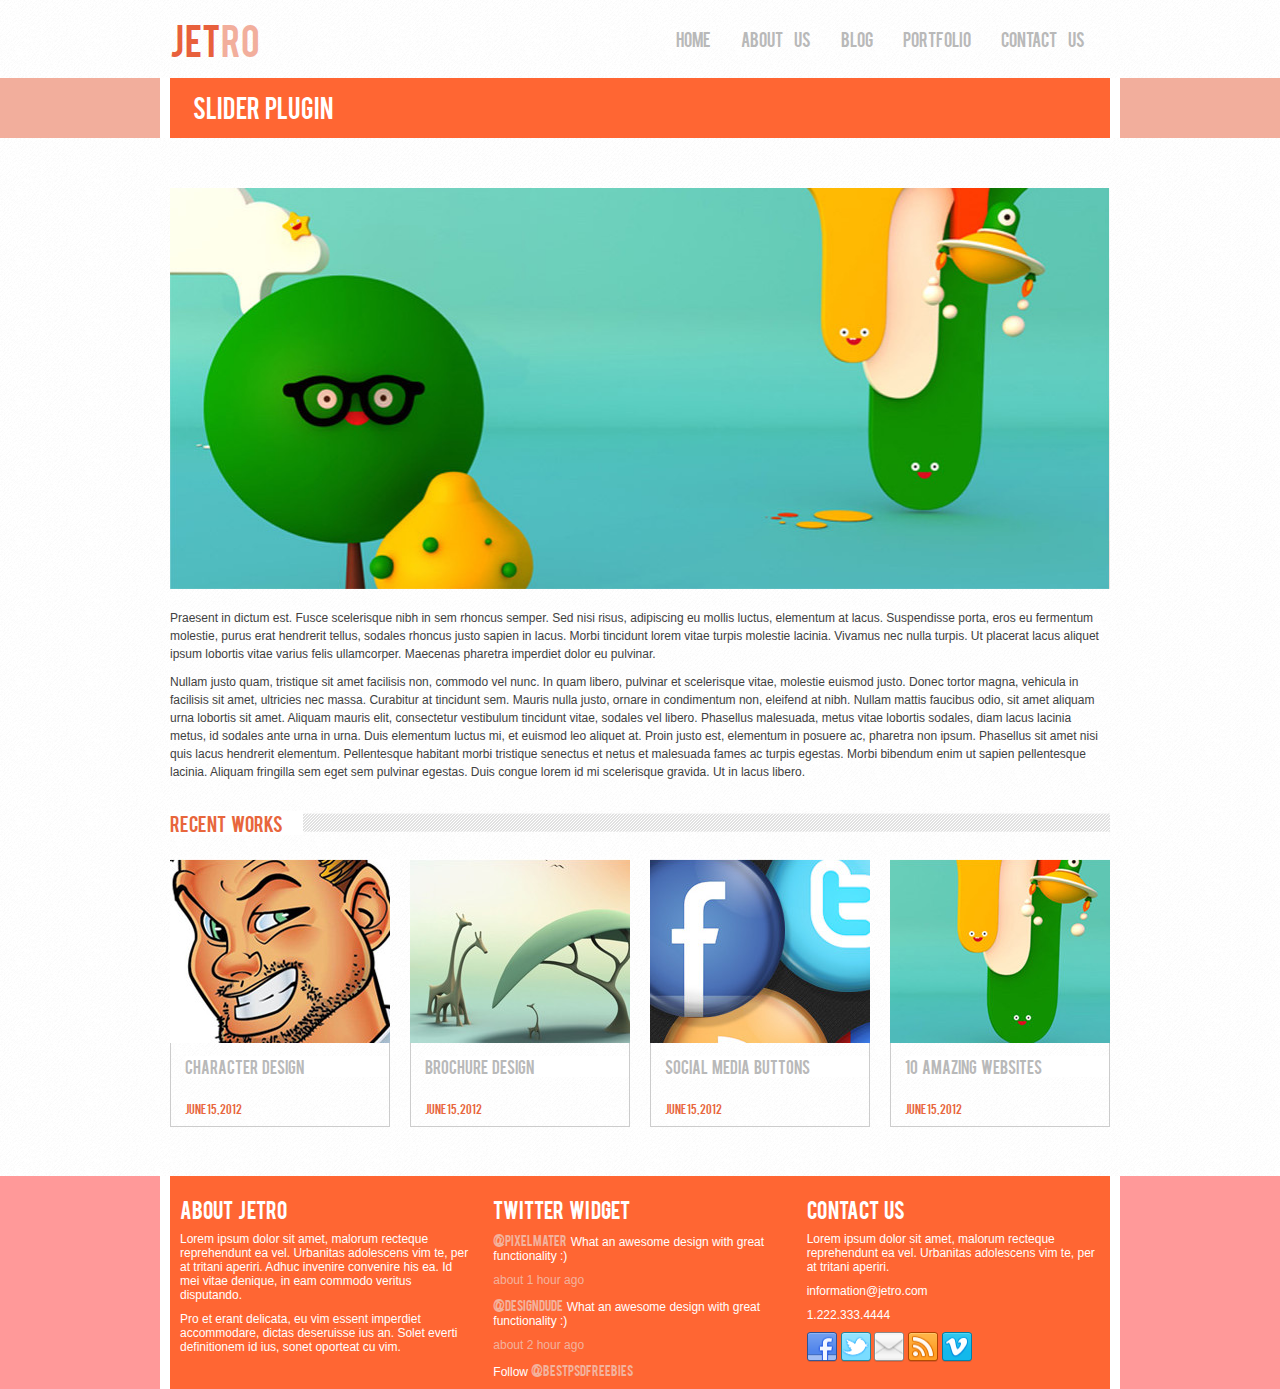
<file: poftfolio_items.html>
<!DOCTYPE html>
<html>
<head lang="en">
	<meta charset="utf-8">
	<meta http-equiv="X-UA-Compatible" content="IE=edge">
	<meta name="viewport" content="width=device-width, initial-scale=1">
	<link rel="shortcut icon" href="favicon.ico"/>
	<!-- The above 3 meta tags *must* come first in the head; any other head content must come *after* these tags -->
	<title>Jetro</title>

	<!-- Bootstrap -->
	<link href="css/bootstrap.min.css" rel="stylesheet">
	<link href="css/style.css" rel="stylesheet">

	<!-- HTML5 shim and Respond.js for IE8 support of HTML5 elements and media queries -->
	<!-- WARNING: Respond.js doesn't work if you view the page via file:// -->
	<!--[if lt IE 9]>
	<script src="https://oss.maxcdn.com/html5shiv/3.7.2/html5shiv.min.js"></script>
	<script src="https://oss.maxcdn.com/respond/1.4.2/respond.min.js"></script>
	<![endif]-->
</head>
<body>
<nav class="navbar">
	<div class="container">
		<!-- Brand and toggle get grouped for better mobile display -->
		<div class="navbar-header">
			<button type="button" class="navbar-toggle collapsed" data-toggle="collapse" data-target="#jt-main-nav">
				<span class="sr-only">Toggle navigation</span>
				<span class="icon-bar"></span>
				<span class="icon-bar"></span>
				<span class="icon-bar"></span>
			</button>
			<a class="navbar-brand" href="index.html">JET<span class="jt-light">RO</span></a>
		</div>

		<!-- Collect the nav links, forms, and other content for toggling -->
		<div class="collapse navbar-collapse navbar-right" id="jt-main-nav">
			<ul class="nav navbar-nav">
				<li class="active"><a href="index.html">HOME</a></li>
				<li><a href="about.html">About us</a></li>
				<li><a href="blog.html">Blog</a></li>
				<li><a href="portfolio.html">Portfolio</a></li>
				<li><a href="contact.html">Contact us</a></li>

			</ul>
		</div>
		<!-- /.navbar-collapse -->
	</div>
	<!-- /.container-fluid -->
</nav>

<div class="container about-head">
	<h1>SLIDER PLUGIN</h1>
</div>


<section class="jt-port-item">
	<div class="container">
		<img src="img/potf-item.jpg" alt="s">

		<p>Praesent in dictum est. Fusce scelerisque nibh in sem rhoncus semper. Sed nisi risus, adipiscing eu mollis
			luctus, elementum at lacus. Suspendisse porta, eros eu fermentum molestie, purus erat hendrerit tellus,
			sodales rhoncus justo sapien in lacus. Morbi tincidunt lorem vitae turpis molestie lacinia. Vivamus nec
			nulla turpis. Ut placerat lacus aliquet ipsum lobortis vitae varius felis ullamcorper. Maecenas pharetra
			imperdiet dolor eu pulvinar.</p>

		<p>Nullam justo quam, tristique sit amet facilisis non, commodo vel nunc. In quam libero, pulvinar et
			scelerisque vitae, molestie euismod justo. Donec tortor magna, vehicula in facilisis sit amet, ultricies nec
			massa. Curabitur at tincidunt sem. Mauris nulla justo, ornare in condimentum non, eleifend at nibh. Nullam
			mattis faucibus odio, sit amet aliquam urna lobortis sit amet. Aliquam mauris elit, consectetur vestibulum
			tincidunt vitae, sodales vel libero. Phasellus malesuada, metus vitae lobortis sodales, diam lacus lacinia
			metus, id sodales ante urna in urna. Duis elementum luctus mi, et euismod leo aliquet at. Proin justo est,
			elementum in posuere ac, pharetra non ipsum. Phasellus sit amet nisi quis lacus hendrerit elementum.
			Pellentesque habitant morbi tristique senectus et netus et malesuada fames ac turpis egestas. Morbi bibendum
			enim ut sapien pellentesque lacinia. Aliquam fringilla sem eget sem pulvinar egestas. Duis congue lorem id
			mi scelerisque gravida. Ut in lacus libero. </p>
	</div>
</section>
<section class="jetro-recent">
	<div class="container">
		<h2 class="jetro-rw"><span>RECENT WORKS</span></h2>
	</div>

	<div class="container jet-text">
		<div class="row">
			<div class="col-md-3 col-sm-6 col-xs-6">
				<img src="img/works/wi_1.jpeg" alt=""/>

				<div class="recent-info">
					<h2>CHARACTER DESIGN</h2>

					<p>June 15,2012</p>
				</div>
			</div>

			<div class="col-md-3 col-sm-6 col-xs-6">
				<img src="img/works/wi_2.jpeg" alt=""/>

				<div class="recent-info">
					<h2>BROCHURE DESIGN</h2>

					<p>June 15,2012</p>
				</div>
			</div>

			<div class="col-md-3 col-sm-6 col-xs-6">
				<img src="img/works/wi_3.jpeg" alt=""/>

				<div class="recent-info">
					<h2>SOCIAL MEDIA BUTTONS</h2>

					<p>June 15,2012</p>
				</div>
			</div>

			<div class="col-md-3 col-sm-6 col-xs-6">
				<img src="img/works/wi_4.jpeg" alt=""/>

				<div class="recent-info">
					<h2>10 AMAZING WEBSITES</h2>

					<p>June 15,2012</p>
				</div>
			</div>

		</div>
	</div>
</section>


<footer class="jetro-fot">
	<div class="container">
		<div class="row">


			<div class="col-md-4 col-sm-4 col-xs-12">
				<h1>About Jetro</h1>

				<p>Lorem ipsum dolor sit amet, malorum recteque reprehendunt ea vel. Urbanitas adolescens vim te, per at
					tritani aperiri. Adhuc invenire convenire his ea. Id mei vitae denique, in eam commodo veritus
					disputando.</p>

				<p>Pro et erant delicata, eu vim essent imperdiet accommodare, dictas deseruisse ius an. Solet everti
					definitionem id ius, sonet oporteat cu vim.</p>
			</div>

			<div class="col-md-4 col-sm-4 col-xs-12">
				<h1>Twitter Widget</h1>

				<p><a href="#">@pixelmater</a> What an awesome design with great functionality :)</p>

				<p class="fot-hour">about 1 hour ago</p>

				<p><a href="#">@designdude</a> What an awesome design with great functionality :)</p>

				<p class="fot-hour">about 2 hour ago</p>

				<p>Follow <a href="#">@bestpsdfreebies</a></p>
			</div>

			<div class="col-md-4 col-sm-4 col-xs-12">
				<h1>Contact US</h1>

				<p>Lorem ipsum dolor sit amet, malorum recteque reprehendunt ea vel. Urbanitas adolescens vim te, per at
					tritani aperiri.</p>

				<p> information@jetro.com</p>

				<p>1.222.333.4444</p>

				<a href="#"> <img src="img/social-icons/fb-icon.png" alt="facebook"></a>
				<a href="#"> <img src="img/social-icons/twitter-icon.png" alt="twitter"></a>
				<a href="#"> <img src="img/social-icons/email-icon.png" alt="email"></a>
				<a href="#"> <img src="img/social-icons/rss-icon.png" alt="rss"></a>
				<a href="#"> <img src="img/social-icons/vimeo-icon.png" alt="vimeo"></a>
			</div>
		</div>
	</div>
</footer>

<!-- jQuery (necessary for Bootstrap's JavaScript plugins) -->
<script src="https://ajax.googleapis.com/ajax/libs/jquery/1.11.2/jquery.min.js"></script>
<!-- Include all compiled plugins (below), or include individual files as needed -->
<script src="js/bootstrap.min.js"></script>
</body>
</html>
</file>
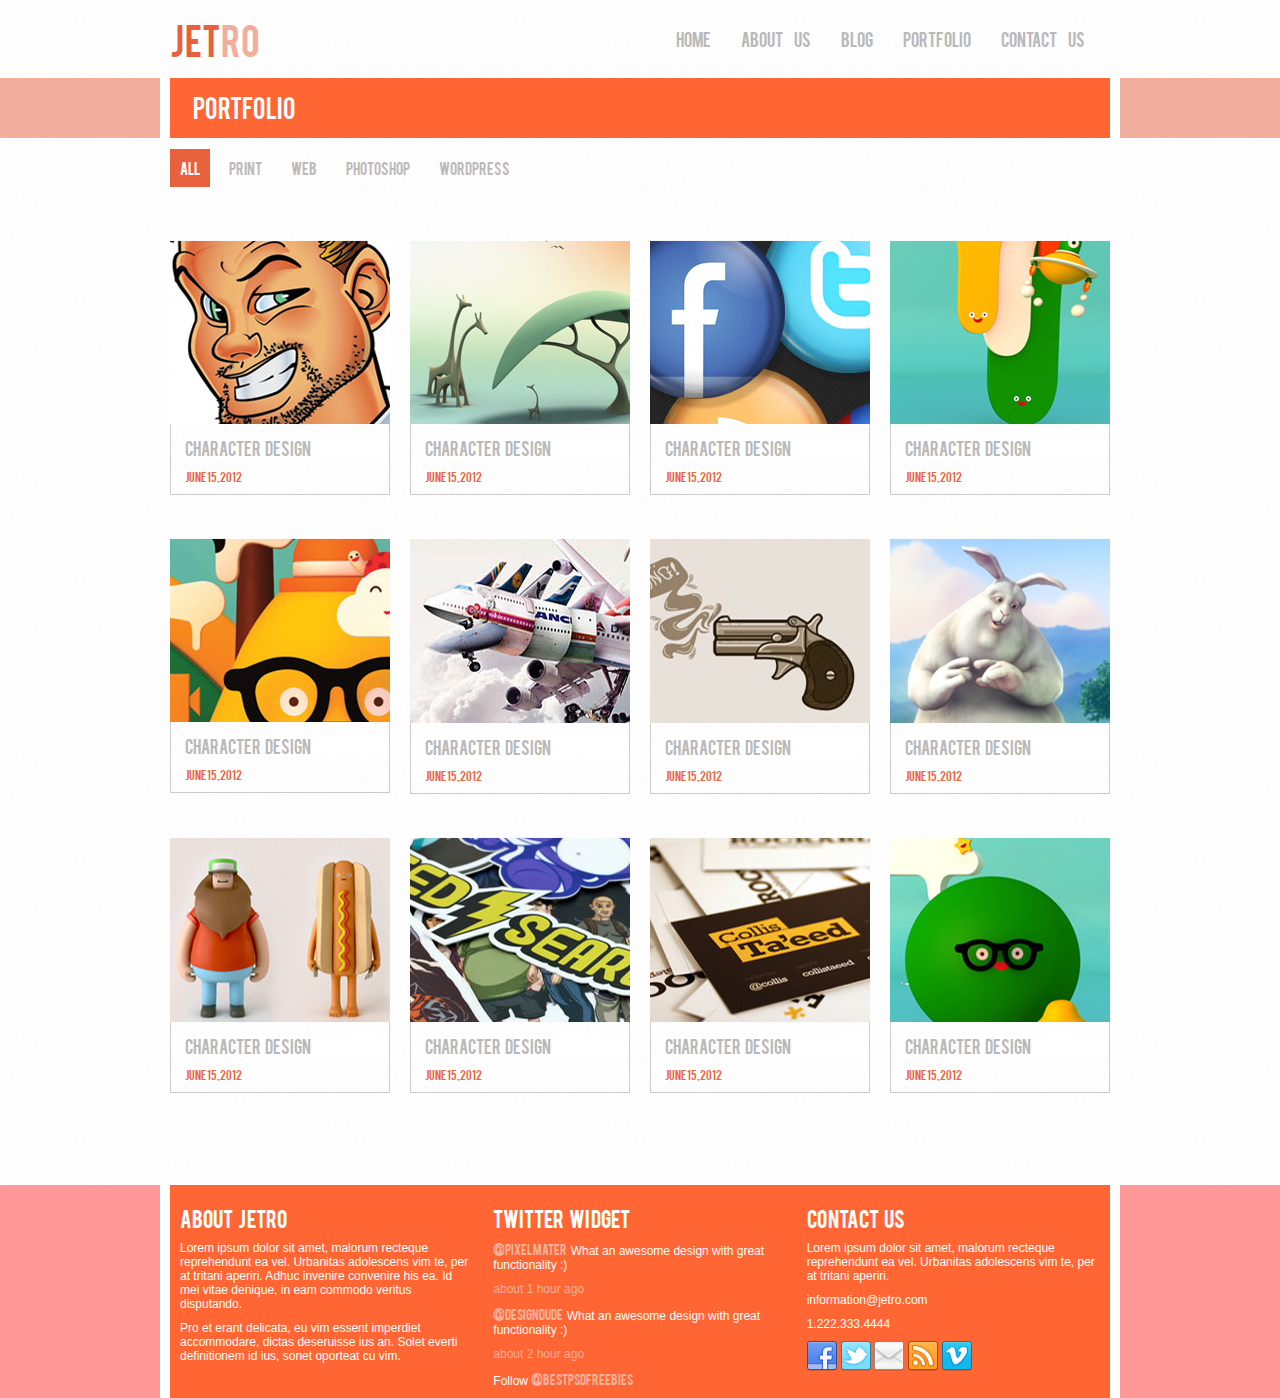
<file: portfolio.html>
<!DOCTYPE html>
<html>
<head>
	<meta charset="utf-8">
	<meta http-equiv="X-UA-Compatible" content="IE=edge">
	<meta name="viewport" content="width=device-width, initial-scale=1">
	<!-- The above 3 meta tags *must* come first in the head; any other head content must come *after* these tags -->
	<title>Jetro</title>
	<link rel="shortcut icon" href="favicon.ico"/>
	<!-- Bootstrap -->
	<link href="css/bootstrap.min.css" rel="stylesheet">
	<link rel="stylesheet" href="css/style.css"/>

	<!-- HTML5 shim and Respond.js for IE8 support of HTML5 elements and media queries -->
	<!-- WARNING: Respond.js doesn't work if you view the page via file:// -->
	<!--[if lt IE 9]>
	<script src="https://oss.maxcdn.com/html5shiv/3.7.2/html5shiv.min.js"></script>
	<script src="https://oss.maxcdn.com/respond/1.4.2/respond.min.js"></script>
	<![endif]-->
</head>
<body>

<nav class="navbar">
	<div class="container">
		<!-- Brand and toggle get grouped for better mobile display -->
		<div class="navbar-header">
			<button type="button" class="navbar-toggle collapsed" data-toggle="collapse" data-target="#jt-main-nav">
				<span class="sr-only">Toggle navigation</span>
				<span class="icon-bar"></span>
				<span class="icon-bar"></span>
				<span class="icon-bar"></span>
			</button>
			<a class="navbar-brand" href="index.html">JET<span class="jt-light">RO</span></a>
		</div>

		<!-- Collect the nav links, forms, and other content for toggling -->
		<div class="collapse navbar-collapse navbar-right" id="jt-main-nav">
			<ul class="nav navbar-nav">
				<li class="active"><a href="index.html">HOME</a></li>
				<li><a href="about.html">About us</a></li>
				<li><a href="blog.html">Blog</a></li>
				<li><a href="portfolio.html">Portfolio</a></li>
				<li><a href="contact.html">Contact us</a></li>

			</ul>
		</div>
		<!-- /.navbar-collapse -->
	</div>
	<!-- /.container-fluid -->
</nav>
<div class="container about-head">
	<h1>PORTFOLIO</h1>
</div>

<div class="container">
<div class="jetro-port-filter-row">
	<ul class="jt-portfolio-filters">
		<li class="jt-filter-active"><a href="#">All</a></li>
		<li><a href="#">Print</a></li>
		<li><a href="#">Web</a></li>
		<li><a href="#">Photoshop</a></li>
		<li><a href="#">Wordpress</a></li>
	</ul>
</div>
</div>

<section class="jt-port">
	<div class="container jt-port-items">
		<div class="row">
			<div class="col-xs-6 col-sm-6 col-md-3">
				<div class="jt-anime">

					<a href="#"><img src="img/works/wi_1.jpeg" alt="wi"/></a>
					<a href="poftfolio_items.html" class="info" title="full image"><img src="img/works/plus.png" alt="wi"/></a>


				</div>
				<div class="jt-port-text">
					<h2>Character Design</h2>

					<p>June 15,2012</p>
				</div>
			</div>

			<div class="col-xs-6 col-sm-6 col-md-3">
				<div class="jt-anime">

					<a href="#"><img src="img/works/wi_2.jpeg" alt="wi"/></a>
					<a href="poftfolio_items.html" class="info" title="full image"><img src="img/works/plus.png" alt="wi"/></a>


				</div>
				<div class="jt-port-text">
					<h2>Character Design</h2>

					<p>June 15,2012</p>
				</div>
			</div>
			<div class="col-xs-6 col-sm-6 col-md-3">
				<div class="jt-anime">

					<a href="#"><img src="img/works/wi_3.jpeg" alt="wi"/></a>
					<a href="poftfolio_items.html" class="info" title="full image"><img src="img/works/plus.png" alt="wi"/></a>


				</div>
				<div class="jt-port-text">
					<h2>Character Design</h2>

					<p>June 15,2012</p>
				</div>
			</div>
			<div class="col-xs-6 col-sm-6 col-md-3">
				<div class="jt-anime">

					<a href="#"><img src="img/works/wi_4.jpeg" alt="wi"/></a>
					<a href="poftfolio_items.html" class="info" title="full image"><img src="img/works/plus.png" alt="wi"/></a>


				</div>
				<div class="jt-port-text">
					<h2>Character Design</h2>

					<p>June 15,2012</p>
				</div>
			</div>
		</div>
		<div class="row">
			<div class="col-xs-6 col-sm-6 col-md-3">
				<div class="jt-anime">

					<a href="#"><img src="img/works/work5.jpeg" alt="wi"/></a>
					<a href="poftfolio_items.html" class="info" title="full image"><img src="img/works/plus.png" alt="wi"/></a>


				</div>
				<div class="jt-port-text">
					<h2>Character Design</h2>

					<p>June 15,2012</p>
				</div>
			</div>

			<div class="col-xs-6 col-sm-6 col-md-3">
				<div class="jt-anime">

					<a href="#"><img src="img/works/work6.jpeg" alt="wi"/></a>
					<a href="poftfolio_items.html" class="info" title="full image"><img src="img/works/plus.png" alt="wi"/></a>


				</div>
				<div class="jt-port-text">
					<h2>Character Design</h2>

					<p>June 15,2012</p>
				</div>
			</div>
			<div class="col-xs-6 col-sm-6 col-md-3">
				<div class="jt-anime">

					<a href="#"><img src="img/works/work7.jpeg" alt="wi"/></a>
					<a href="poftfolio_items.html" class="info" title="full image"><img src="img/works/plus.png" alt="wi"/></a>


				</div>
				<div class="jt-port-text">
					<h2>Character Design</h2>

					<p>June 15,2012</p>
				</div>
			</div>
			<div class="col-xs-6 col-sm-6 col-md-3">
				<div class="jt-anime">

					<a href="#"><img src="img/works/wi_8.jpeg" alt="wi"/></a>
					<a href="poftfolio_items.html" class="info" title="full image"><img src="img/works/plus.png" alt="wi"/></a>


				</div>
				<div class="jt-port-text">
					<h2>Character Design</h2>

					<p>June 15,2012</p>
				</div>
			</div>
		</div>
		<div class="row">
			<div class="col-xs-6 col-sm-6 col-md-3">
				<div class="jt-anime">

					<a href="#"><img src="img/works/work9.jpeg" alt="wi"/></a>
					<a href="poftfolio_items.html" class="info" title="full image"><img src="img/works/plus.png" alt="wi"/></a>


				</div>
				<div class="jt-port-text">
					<h2>Character Design</h2>

					<p>June 15,2012</p>
				</div>
			</div>

			<div class="col-xs-6 col-sm-6 col-md-3">
				<div class="jt-anime">

					<a href="#"><img src="img/works/work10.jpeg" alt="wi"/></a>
					<a href="poftfolio_items.html" class="info" title="full image"><img src="img/works/plus.png" alt="wi"/></a>


				</div>
				<div class="jt-port-text">
					<h2>Character Design</h2>

					<p>June 15,2012</p>
				</div>
			</div>
			<div class="col-xs-6 col-sm-6 col-md-3">
				<div class="jt-anime">

					<a href="#"><img src="img/works/work11.jpeg" alt="wi"/></a>
					<a href="poftfolio_items.html" class="info" title="full image"><img src="img/works/plus.png" alt="wi"/></a>


				</div>
				<div class="jt-port-text">
					<h2>Character Design</h2>

					<p>June 15,2012</p>
				</div>
			</div>
			<div class="col-xs-6 col-sm-6 col-md-3">
				<div class="jt-anime">

					<a href="#"><img src="img/works/work12.jpeg" alt="wi"/></a>
					<a href="poftfolio_items.html" class="info" title="full image"><img src="img/works/plus.png" alt="wi"/></a>


				</div>
				<div class="jt-port-text">
					<h2>Character Design</h2>

					<p>June 15,2012</p>
				</div>
			</div>
		</div>
	</div>
</section>


<footer class="jetro-fot">
	<div class="container">
		<div class="row">


			<div class="col-md-4 col-sm-4 col-xs-12">
				<h1>About Jetro</h1>

				<p>Lorem ipsum dolor sit amet, malorum recteque reprehendunt ea vel. Urbanitas adolescens vim te, per at
					tritani aperiri. Adhuc invenire convenire his ea. Id mei vitae denique, in eam commodo veritus
					disputando.</p>

				<p>Pro et erant delicata, eu vim essent imperdiet accommodare, dictas deseruisse ius an. Solet everti
					definitionem id ius, sonet oporteat cu vim.</p>
			</div>

			<div class="col-md-4 col-sm-4 col-xs-12">
				<h1>Twitter Widget</h1>

				<p><a href="#">@pixelmater</a> What an awesome design with great functionality :)</p>

				<p class="fot-hour">about 1 hour ago</p>

				<p><a href="#">@designdude</a> What an awesome design with great functionality :)</p>

				<p class="fot-hour">about 2 hour ago</p>

				<p>Follow <a href="#">@bestpsdfreebies</a></p>
			</div>

			<div class="col-md-4 col-sm-4 col-xs-12">
				<h1>Contact US</h1>

				<p>Lorem ipsum dolor sit amet, malorum recteque reprehendunt ea vel. Urbanitas adolescens vim te, per at
					tritani aperiri.</p>

				<p> information@jetro.com</p>

				<p>1.222.333.4444</p>

				<a href="#"> <img src="img/social-icons/fb-icon.png" alt="facebook"></a>
				<a href="#"> <img src="img/social-icons/twitter-icon.png" alt="twitter"></a>
				<a href="#"> <img src="img/social-icons/email-icon.png" alt="email"></a>
				<a href="#"> <img src="img/social-icons/rss-icon.png" alt="rss"></a>
				<a href="#"> <img src="img/social-icons/vimeo-icon.png" alt="vimeo"></a>
			</div>
		</div>
	</div>
</footer>

<!-- jQuery (necessary for Bootstrap's JavaScript plugins) -->
<script src="https://ajax.googleapis.com/ajax/libs/jquery/1.11.2/jquery.min.js"></script>
<!-- Include all compiled plugins (below), or include individual files as needed -->
<script src="js/bootstrap.min.js"></script>
</body>
</html>
</file>
<file: css/style.css>
img {
	max-width: 100%;
}

/* font-family: "Bebas"; */
@font-face {
	font-family: 'bebas';
	src: url('../fonts/bebas-webfont.eot');
	src: url('../fonts/bebas-webfont.eot?#iefix') format('embedded-opentype'),
	url('../fonts/bebas-webfont.woff2') format('woff2'),
	url('../fonts/bebas-webfont.woff') format('woff'),
	url('../fonts/bebas-webfont.ttf') format('truetype'),
	url('../fonts/bebas-webfont.svg#bebas') format('svg');
	font-weight: normal;
	font-style: normal;
}
*, *:after, *:before {
	-webkit-box-sizing: border-box;
	-moz-box-sizing: border-box;
	box-sizing: border-box;
}
body {
	background: url("../img/bgi.png") repeat;
}
a {
	text-decoration: none;
}
h1, h2, h3, h4, h5, h6, a {
	font-family: 'Bebas', sans-serif;
	word-spacing: 3px;
}
.container {
	max-width: 960px;
	position: relative;
	z-index: 2;
	background: url("../img/bgi.png") repeat;
	margin-left: auto;
	margin-right: auto;
}
.navbar {
	font-family: 'Bebas', sans-serif;
	border: none;
	position: relative;
	min-height: 78px;
	margin-bottom: 0;
	z-index: 1;

}

.navbar .navbar-toggle .icon-bar {
	background: #e8603c;
}

.navbar:before {
	position: absolute;
	width: 100%;
	top: 100%;
	height: 60px;
	background: #f2ae9c;

}

.navbar .navbar-nav {
	margin-bottom: 0;
}

.navbar .navbar-nav > li {
	line-height: 78px;
}

.navbar .navbar-nav > li > a {
	font: 16px "Bebas", Arial, Helvetica, sans-serif;
	line-height: 78px;
	padding-top: 0;
	padding-bottom: 0;
	color: #b9b9b9;
	text-transform: uppercase;
	word-spacing: 10px;
}

.navbar .navbar-nav > li > a:hover {
	background: none;
	color: #e8603c;
}

.navbar .navbar-brand {

	padding: 0;
	font-size: 36px;
	line-height: 78px;
	height: 78px;
	color: #e8603c;
	text-transform: uppercase;

}

.navbar .navbar-brand .jt-light {
	color: #f2ae9c;
}

.carousel-inner > .item > img,
.carousel-inner > .item > a > img {
	width: 100%;
}

.carousel-caption {
	color: #ffffff;
	background: rgba(232, 96, 60, 0.80);
	position: absolute;
	width: 45%;
	text-align: left;
	text-shadow: none;
	left: 36px;
	bottom: 31px;
	padding: 2px 20px 15px 20px;

}

/*IMG*/

.jetro-img img{
	margin-top: 20px;
}

.jetro-info {
	margin-top: 40px;
}

.jetro-info .first-icon {
	float: left;
	color: #ff6633;
	font-size: 44px;
}

.head-col img {
	float: left;
}

.jetro-info p {
	font: 12px Arial, Helvetica, sans-serif;
	line-height: 1.5;
	padding-top: 40px;
	padding-bottom: 40px;
}

.jetro-info h2 {
	font: 18px "Bebas", Arial, Helvetica, sans-serif;
	line-height: 1.3;
	color: #ff6633;
	margin-left: 74px;
}

.jetro-recent span {
	background-color: #ffffff;
	padding-right: 20px;
}

.jetro-bn {
	height: 30px;
	width: 60px;
	background: #ff6633;
	color: #fff;
	text-transform: uppercase;
	border: none;

}

/*recent*/

.jetro-recent h2 {
	font: 18px "Bebas", Arial, Helvetica, sans-serif;
	color: #e8663c;
	text-transform: uppercase;
	padding-right: 21px;
	margin-bottom: 24px;
}

.jetro-rw {
	background: url("../img/header-bg.png") 50% 50% repeat-x;
}

.recent-info {
	display: block;
	margin-top: -22px;
	padding-top: 14px;
	padding-left: 14px;
	border: 1px solid #ccc;
}

.jet-text h2 {
	font: 15px "Bebas", Arial, Helvetica, sans-serif;
	color: #b9b9b9;
	background-color: #fff;

}

.jet-text img {
	width: 100%;
}

.jet-text p {
	font: 11px "Bebas", Arial, Helvetica, sans-serif;
	color: #e8663c;
}

/*footer*/

.jetro-fot {
	border: none;
	min-height: 78px;
	margin-top: 49px;
	margin-bottom: 0;
	background-color: #ff9999;
	position: relative;

}

.jetro-fot .container {
	background: #ff6633;
	border-left: 10px solid #fff;
	border-right: 10px solid #fff;
}



.jetro-fot h1 {
	font: 20px "Bebas", Arial, Helvetica, sans-serif;
	color: #fff;
}

.jetro-fot p {
	font: 12px Arial, Helvetica, sans-serif;
	color: #fff;
}

.jetro-fot a {
	color: #f3b29d;
	text-decoration: none;
}

.jetro-fot .fot-hour {
	font: 12px Arial, Helvetica, sans-serif;
	color: #f3b29d;
}

.jetro-fot img {
	width: 30px;
	height: 30px;
}

/*ABOUT US*/
.about-head {
	background: #ff6633;
	height: 60px;
	border-left: 10px solid #fff;
	border-right: 10px solid #fff;
}

.about-head h1 {
	color: #fff;
	font: 24px "Bebas", Arial, Helvetica, sans-serif;
	margin: 13px;
}

.about-text {
	margin-top: 32px;
}

.about-text img {
	float: left;
	padding: 2px;
	border: 1px solid #ccc;
	margin-right: 20px;
}

.about-text-near {
	font: 12px Arial, Helvetica, sans-serif;
	color: #333;
	line-height: 1.5;
}

.about-text p {
	font: 12px Arial, Helvetica, sans-serif;
	color: #333;
	line-height: 1.5;
}

.about-first-letter:first-letter {
	font: 36px Arial, Helvetica, sans-serif;
	float: left;
	color: #ff6633;
}

blockquote {
	font: 12px Arial, Helvetica, sans-serif;
	font-style: italic;
	line-height: 1.5;
	padding-top: 0;
	padding-bottom: 0;
	border-left: 8px solid #ff6633;
	margin: 34px;
}

.alert {
	font: 14px Arial, Helvetica, sans-serif;
	text-align: center;
	font-style: italic;

}

.alert-first {
	background-color: #effeb9;
	color: #98c601;
	border: 1px solid #99cc00;
}

.alert-second {
	background-color: #fbcbc1;
	color: #eb5439;
	border: 1px solid #ff6633;
}

.alert-three {
	background-color: #ffe9ad;
	color: #fab418;
	border: 1px solid #ffcc00;
}

.alert-four {
	background-color: #d1e4f3;
	color: #4d8fcb;
	border: 1px solid #6699cc;
	margin-bottom: 23px
}

.sidebar-module .about-h {
	font: 14px "Bebas", Arial, Helvetica, sans-serif;
	color: #e8603c;
}

.sidebar-module a {
	text-decoration: none;
	color: #333;
}

.sidebar-module img {
	border: none;
	padding: 2px;
}

.about-h {
	background: url("../img/header-bg.png") 50% 50% repeat-x;
}

.about-h span {
	background-color: #ffffff;
	padding-right: 20px;
}


/*BLOG*/
.jt-blog {
	margin-top: 20px;
}
.jt-blog .col-xs-12.col-sm-9{
	padding-right: 50px;
}
.jt-blog p {
	margin-bottom: 26px;
}
.jt-blog-item {
	position: relative;
	margin-bottom: 70px;
}
.jt-blog-item .row {
	margin-top: 24px;
}
.jt-blog-item h4 {
	font-size: 14px;
	margin: 0 0 10px;
	color: #e8603c;
}
.jt-blog-item h2 {
	font-size: 20px;
}
.jt-blog-item.jt-blog-quote2 h2 {
	margin-bottom: 0;
}
.jt-blog-item.jt-blog-quote2 a {
	color: #bebebe;
	margin-bottom: 20px;
	display: block;
}
.jt-blog-item.jt-blog-quote2 a:hover {
	color: #e8603c;
}
.jt-blog-item.jt-blog-quote2 p:last-child {
	padding-bottom: 45px;
}
.jt-blog-item .jt-blog-date {
	color: #bebebe;
	margin-bottom: 18px;
}
.jt-blog-item.jt-blog-quote {
	padding-bottom: 54px;
}
.jt-blog-item:before {
	content: '';
	position: absolute;
	width: 76px;
	height: 76px;
	left: 0;
	top: 0;
	transform: translateX(-114%);
	background-color: #e8603c;
	z-index: 10;
}
@media (max-width: 767px) {
	.jt-blog-item:before {
		transform: translateX(0%);
	}
	.jt-blog-item.jt-blog-quote:before,
	.jt-blog-item.jt-blog-link:before {
		display: none;
	}
	.jt-main-page .col-xs-12.col-sm-9 {
		padding-right: 10px;
	}
	.jt-aside {
		padding-top: 20px;
		border-top: 10px solid rgba(235, 84, 57, 0.40);
	}
}

.jt-blog-quote blockquote {
	font-style: italic;
	padding: 20px 30px 18px 75px;
	margin-left: 0;
	margin-bottom: 0;
	border-left: none;
	background: #f5f5f5;
	font-size: 13px;
	position: relative;
}
.jt-blog-quote blockquote:before {
	content: '';
	position: absolute;
	background-image: url("../img/blog-icons/blog-icon-quote-red.png");
	left: 0;
	top: 0;
	width: 76px;
	height: 76px;
	background-position: 50% 40%;
	background-repeat: no-repeat;
}
.jt-blog-gallery.jt-blog-item:before {
	background-image: url("../img/blog-icons/blog-icon-gallery.png");
	background-position: 50% 50%;
	background-repeat: no-repeat;
}
.jt-blog-text.jt-blog-item:before {
	background-image: url("../img/blog-icons/blog-icon-text.png");
	background-position: 50% 50%;
	background-repeat: no-repeat;
}
.jt-blog-video.jt-blog-item:before {
	background-image: url("../img/blog-icons/blog-icon-video.png");
	background-position: 50% 50%;
	background-repeat: no-repeat;
}
.jt-blog-quote.jt-blog-item:before {
	background-image: url("../img/blog-icons/blog-icon-quote.png");
	background-position: 50% 50%;
	background-repeat: no-repeat;
}
.jt-blog-quote2.jt-blog-item:before {
	background-image: url("../img/blog-icons/blog-icon-link.png");
	background-position: 50% 50%;
	background-repeat: no-repeat;
}
.jt-blog-item:after {
	content: '';
	width: 100%;
	position: absolute;
	height: 15px;
	background-image: url("../img/header-bg.png");
	top: 100%;
	left: 0;
	right: 0;
}



/* Pagination */
.pagination {
	margin: 0 0 50px 0;

}
.pagination li a {
	border: none;
	width: 26px;
	height: 26px;
	line-height: 31px;
	text-align: center;
	margin-right: 5px;
	font-family: "Bebas", Arial, Helvetica, sans-serif;
	font-size: 14px;
	padding: 0;
}
.pagination>li>a:hover,
.pagination>li>span:hover,
.pagination>li>a:focus,
.pagination>li>span:focus {
	color: #e8603c;
	background-color: #eee;
}
.pagination .active {
	background: #e8603c;
	color: #fff;
}
.pagination .disabled {
	background: #f3b29d;
	color: #fff;
}
.smd {
	margin-left: -10px;
}

/*PORTFOLIO*/
.jt-portfolio-filters{
	margin-bottom: 36px;
	margin-top: 12px;
	list-style: none;
	padding: 0;
}
.jt-portfolio-filters li {
	display: inline-block;
	margin: 0 5px 0 0;

}
.jt-portfolio-filters .jt-filter-active a {
	background: #e8603c;
	color: #fff;
}
.jt-portfolio-filters a {
	font-size: 14px;
	font-family: "Bebas", Arial, Helvetica, sans-serif;
	color: #BFB9B9;
	padding: 10px;
	transition: color .5s, background .5s;
}
.jt-portfolio-filters a:hover {
	background: #e8603c;
	color: #fff;
	text-decoration: none;
}
.jetro-port-filter-row{
	margin-top: 20px;
}


.jt-port-items{
	margin-top: 24px;
}
.jt-port-items img{
	display: block;
	width: 100%;
}
.jt-port-text{
	display: block;
	margin-top: -22px;
	padding-top: 14px;
	padding-left: 14px;
	border:1px solid #ccc;
}
.jt-port-items h2{
	font: 16px "Bebas", Arial, Helvetica, sans-serif;
	color:#b9b9b9;
	background-color: #fff;
}
.jt-port-items p{
	font: 11px "Bebas", Arial, Helvetica, sans-serif;
	color:#e8663c;
}
.jt-port-items .row{
	margin-bottom: 43px;
}
.info {
	position: absolute;
	top: 40%;
	left: 50%;
	transform:translate(-50%,-50%);
	opacity: 0;
	transition: all .5s;
}
.jt-anime{
	position: relative;
}
.jt-anime:before{
	content: '';
	position: absolute;
	left: 0;
	right: 0;
	bottom: 100%;
	top: 0;
	background: rgba(0, 0, 0, 0.8);
	transition: all .3s;
}
.jt-anime:hover:before{
	bottom: 0;
}
.jt-anime:hover .info{
	transform: translateX(-50%) scale(1);
	opacity: 1;
}
/*---------Portfolio-Items----------*/
.jt-port-item {
	margin-top: 25px;
}
.jt-port-item img {
	max-width: 100%;
	margin-top: 25px;
	margin-bottom: 20px;
}
.jt-port-item p{
	font:12px Arial, Helvetica, sans-serif;
	line-height: 1.5;
	color:#414141;
}


/*FORM*/
.jetro-red-text{
	color: #e8603c;
}
.embed-responsive-item{
	padding-bottom: 36px;
}
.jet-contact .col-md-5 p{
	font:12px/1.2 Helvetica, Arial, sans-serif;
}
.jet-form {
	padding-right: 10px;
	padding-bottom: 37px;
}
.jet-form-field {
	font: 12px "Bebas", Arial, Helvetica, sans-serif;
	border: 1px solid #e8603c;
	color: #e8603c;
	padding: 10px 13px;
	margin-bottom: 10px;
	line-height: 2.3;

}
.jet-form input {
	width: 100%;
	margin-left: 10px;
}
input[type="text"]::-webkit-input-placeholder{
	color: #e8603c;
}
input[type="text"]::-moz-placeholder {
	color: #e8603c;
}
input[type="text"]:-ms-input-placeholder {
	color: #e8603c;
}
input[type="email"]::-webkit-input-placeholder {
	color: #e8603c;
}
input[type="email"]::-moz-placeholder {
	color: #e8603c;
}
input[type="email"]:-ms-input-placeholder {
	color: #e8603c;
}
textarea {
	width: 100%;
	margin-left: 10px;
}
textarea::-webkit-input-placeholder {
	color:#e8603c !important;
}
textarea::-moz-placeholder {
	color:#e8603c !important;
}
textarea:-ms-input-placeholder {
	color:#e8603c !important;
}
.jet-form .btn {
	background: #e8603c;
	font: 12px "Bebas", Arial, Helvetica, sans-serif;
	border: 1px solid #e8603c;
	transition: color .5s, background .5s;
	margin-left: 10px;
	color: #ffffff;
}
.jet-form .btn:hover {
	color: #e8603c;
	background: #fff;
}



/*------@MEDIA---------*/
@media (max-width: 545px) {
	.carousel-caption {
		display: none;
	}
	.jt-about-content blockquote,
	.jt-aside-container {
		margin-left: 0;
	}
}
@media (min-width: 768px) {
	.navbar > .container .navbar-brand,
	.navbar > .container-fluid .navbar-brand {
		margin-left: 0;
	}
}
@media (max-width: 767px) {
	.navbar-nav {
		margin: 0;
	}

	.navbar .nav > li > a {
		padding: 0 0 0 10px;
	}

	.navbar .navbar-nav > li > a {
		line-height: 40px;
		margin: 10px;
		color: #e8663c;
		background: rgba(232, 102, 60, 0.30);
		filter: alpha(opacity=80);
	}

	.navbar .nav > li > a > span {
		color: #e8663c;
	}

	.navbar .navbar-nav > li > a:hover,
	.navbar .nav > li > a:hover span {
		color: #cacaca;
	}

	.navbar .navbar-brand {
		padding-left: 10px;
	}
	.jt-main-container {
		margin: 0 auto;
	}
}
</file>
